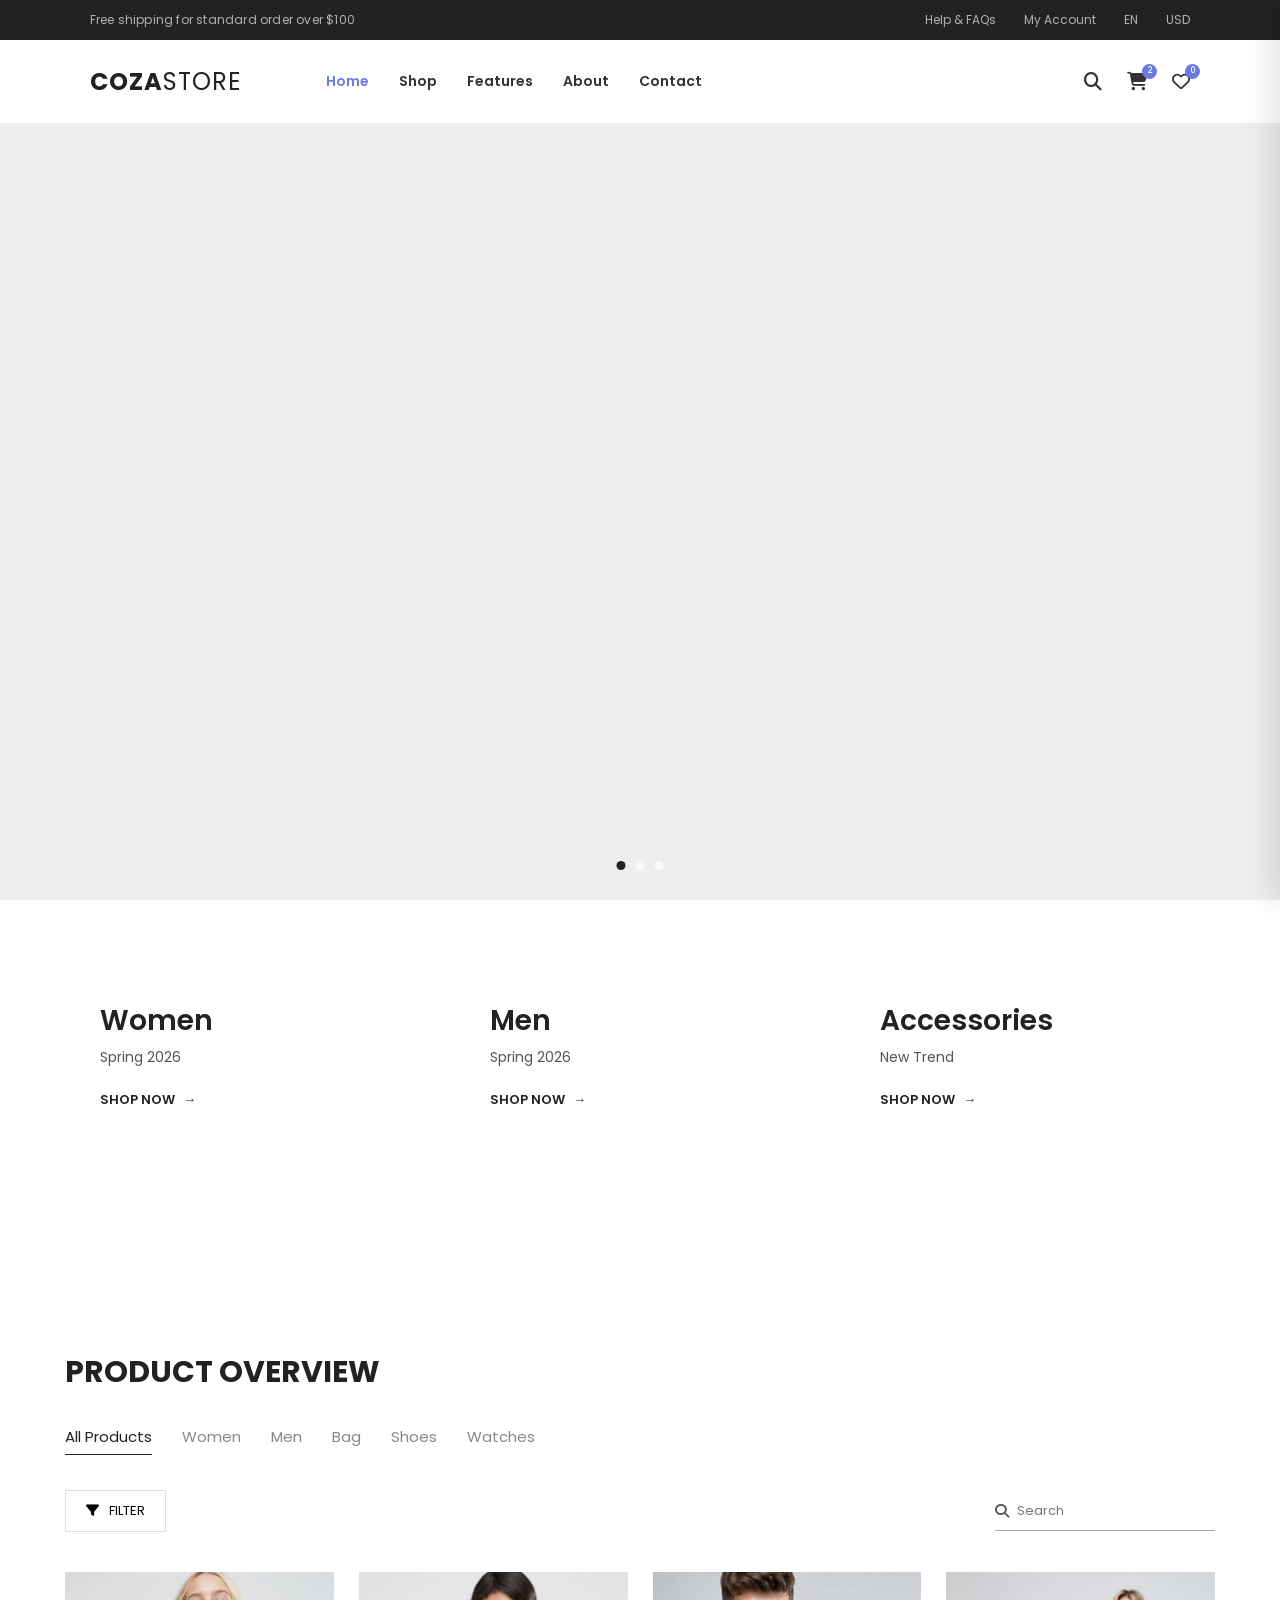
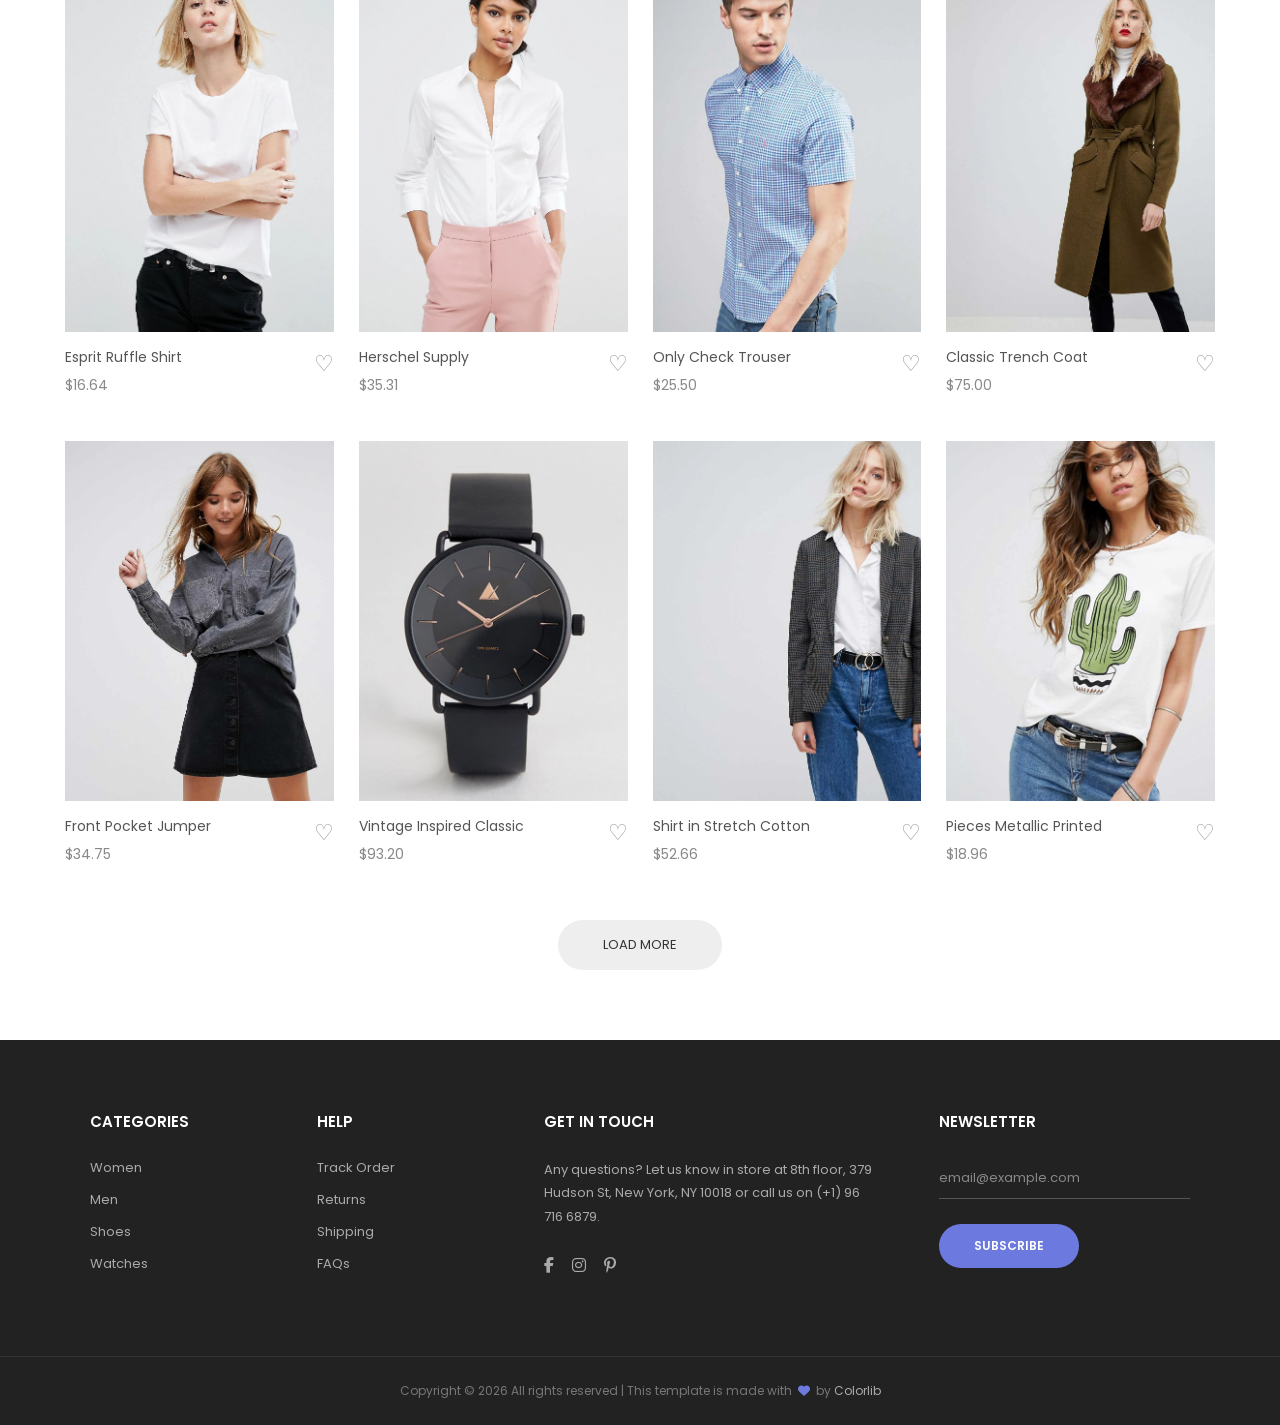
<file: index.html>
<!DOCTYPE html>
<html lang="en">

<head>

    <meta charset="UTF-8">
    <meta name="viewport" content="width=device-width, initial-scale=1.0">

    <title>Home - COZA STORE</title>

    <!-- Google Font -->
    <link rel="preconnect" href="https://fonts.googleapis.com">
    <link rel="preconnect" href="https://fonts.gstatic.com" crossorigin>

    <link href="https://fonts.googleapis.com/css2?family=Poppins:wght@300;400;500;600;700&display=swap"
        rel="stylesheet">

    <!-- Font Awesome -->
    <link rel="stylesheet" href="https://cdnjs.cloudflare.com/ajax/libs/font-awesome/6.5.2/css/all.min.css">

    <!-- CSS -->
    <link rel="stylesheet" href="style.css">

</head>

<body>

    <!-- TOP SHIPPING BAR -->

    <div class="top-bar">

        <div class="shipping-text">
            Free shipping for standard order over $100
        </div>

        <div class="top-links">

            <a href="#">Help & FAQs</a>

            <a href="#">My Account</a>

            <a href="#">EN</a>

            <a href="#">USD</a>

        </div>

    </div>

    <!-- HEADER -->

    <header class="header">

        <div class="header-inner">

            <!-- LOGO -->

            <a href="index.html" class="logo">
                COZA<span>STORE</span>
            </a>

            <!-- NAVIGATION -->

            <nav class="navigation">

                <a href="index.html" class="active">
                    Home
                </a>

                <a href="shop.html">
                    Shop
                </a>

                <a href="features.html">
                    Features
                </a>

                <a href="about.html">
                    About
                </a>

                <a href="contact.html">
                    Contact
                </a>

            </nav>

            <!-- HEADER ICONS -->

            <div class="header-icons">

                <!-- SEARCH -->

                <a href="#" class="header-icon">

                    <i class="fa-solid fa-magnifying-glass"></i>

                </a>

                <!-- CART -->

                <a href="#" class="header-icon cart-icon">

                    <i class="fa-solid fa-cart-shopping"></i>

                    <span>
                        2
                    </span>

                </a>

                <!-- WISHLIST -->

                <a href="#" class="header-icon heart-icon">

                    <i class="fa-regular fa-heart"></i>

                    <span>
                        0
                    </span>

                </a>

            </div>

            <!-- CSS ONLY MOBILE MENU -->

            <input type="checkbox" id="menu-toggle">

            <label for="menu-toggle" class="mobile-menu">

                <span></span>
                <span></span>
                <span></span>

            </label>

            <!-- Mobile Overlay -->
            <label for="menu-toggle" class="menu-overlay"></label>

            <!-- Mobile Side Menu -->
            <div class="mobile-navigation">

                <div class="mobile-menu-header">

                    <span>MENU</span>

                    <label for="menu-toggle" class="close-menu">
                        <i class="fa-solid fa-xmark"></i>
                    </label>

                </div>

                <a href="index.html" class="active">
                    Home
                </a>

                <a href="shop.html">
                    Shop
                </a>

                <a href="features.html">
                    Features
                </a>

                <a href="about.html">
                    About
                </a>

                <a href="contact.html">
                    Contact
                </a>

            </div>

        </div>

    </header>

    <!-- HERO SECTION -->

    <section class="hero">

        <!-- SLIDE 1 -->

        <div class="hero-slide slide-1">

            <div class="hero-content">

                <p class="hero-small-text">
                    Women Collection 2030
                </p>

                <h1>
                    NEW SEASON
                </h1>

                <a href="#" class="shop-now">

                    SHOP NOW

                    <span>
                        →
                    </span>

                </a>

            </div>

        </div>

        <!-- SLIDE 2 -->

        <div class="hero-slide slide-2">

            <div class="hero-content">

                <p class="hero-small-text">
                    Men New-Season
                </p>

                <h1>
                    JACKETS &amp; COATS
                </h1>

                <a href="#" class="shop-now">

                    SHOP NOW

                    <span>
                        →
                    </span>

                </a>

            </div>

        </div>

        <!-- SLIDE 3 -->

        <div class="hero-slide slide-3">

            <div class="hero-content">

                <p class="hero-small-text">
                    Men Collection 2030
                </p>

                <h1>
                    NEW ARRIVALS
                </h1>

                <a href="#" class="shop-now">

                    SHOP NOW

                    <span>
                        →
                    </span>

                </a>

            </div>

        </div>

        <!-- HERO ARROWS -->

        <button class="slider-arrow arrow-left">
            ‹
        </button>

        <button class="slider-arrow arrow-right">
            ›
        </button>

        <!-- HERO DOTS -->

        <div class="slider-dots">

            <span class="dot active-dot"></span>

            <span class="dot"></span>

            <span class="dot"></span>

        </div>

    </section>

    <!-- CATEGORY SECTION -->

    <section class="category-section">

        <!-- WOMEN -->

        <a href="#" class="category-box category-women">

            <div class="category-overlay"></div>

            <div class="category-content">

                <h2>
                    Women
                </h2>

                <p>
                    Spring 2026
                </p>

                <span class="shop-link">

                    SHOP NOW

                    <span class="arrow">
                        →
                    </span>

                </span>

            </div>

        </a>

        <!-- MEN -->

        <a href="#" class="category-box category-men">

            <div class="category-overlay"></div>

            <div class="category-content">

                <h2>
                    Men
                </h2>

                <p>
                    Spring 2026
                </p>

                <span class="shop-link">

                    SHOP NOW

                    <span class="arrow">
                        →
                    </span>

                </span>

            </div>

        </a>

        <!-- ACCESSORIES -->

        <a href="#" class="category-box category-accessories">

            <div class="category-overlay"></div>

            <div class="category-content">

                <h2>
                    Accessories
                </h2>

                <p>
                    New Trend
                </p>

                <span class="shop-link">

                    SHOP NOW

                    <span class="arrow">
                        →
                    </span>

                </span>

            </div>

        </a>

    </section>

    <!-- PRODUCT OVERVIEW -->

    <section class="product-section">

        <h2 class="product-title">
            PRODUCT OVERVIEW
        </h2>

        <!-- PRODUCT MENU -->

        <div class="product-menu">

            <a href="#" class="active">
                All Products
            </a>

            <a href="#">
                Women
            </a>

            <a href="#">
                Men
            </a>

            <a href="#">
                Bag
            </a>

            <a href="#">
                Shoes
            </a>

            <a href="#">
                Watches
            </a>

        </div>

        <!-- FILTER ROW -->

        <div class="filter-row">

            <button class="filter-btn">

                <i class="fa-solid fa-filter"></i>

                FILTER

            </button>

            <div class="search-box">

                <i class="fa-solid fa-magnifying-glass"></i>

                <input type="text" placeholder="Search">

            </div>

        </div>

        <!-- PRODUCTS -->

        <div class="products-grid">

            <!-- PRODUCT 1 -->

            <div class="product-card">

                <div class="product-image">

                    <img src="images/product-01.webp" alt="Esprit Ruffle Shirt">

                    <a href="#" class="quick-view">
                        QUICK VIEW
                    </a>

                </div>

                <div class="product-info">

                    <div>

                        <a href="#" class="product-name">
                            Esprit Ruffle Shirt
                        </a>

                        <p class="price">
                            $16.64
                        </p>

                    </div>

                    <button class="heart">
                        ♡
                    </button>

                </div>

            </div>

            <!-- PRODUCT 2 -->

            <div class="product-card">

                <div class="product-image">

                    <img src="images/product-02.webp" alt="Herschel Supply">

                    <a href="#" class="quick-view">
                        QUICK VIEW
                    </a>

                </div>

                <div class="product-info">

                    <div>

                        <a href="#" class="product-name">
                            Herschel Supply
                        </a>

                        <p class="price">
                            $35.31
                        </p>

                    </div>

                    <button class="heart">
                        ♡
                    </button>

                </div>

            </div>

            <!-- PRODUCT 3 -->

            <div class="product-card">

                <div class="product-image">

                    <img src="images/product-03.webp" alt="Only Check Trouser">

                    <a href="#" class="quick-view">
                        QUICK VIEW
                    </a>

                </div>

                <div class="product-info">

                    <div>

                        <a href="#" class="product-name">
                            Only Check Trouser
                        </a>

                        <p class="price">
                            $25.50
                        </p>

                    </div>

                    <button class="heart">
                        ♡
                    </button>

                </div>

            </div>

            <!-- PRODUCT 4 -->

            <div class="product-card">

                <div class="product-image">

                    <img src="images/product-04.webp" alt="Classic Trench Coat">

                    <a href="#" class="quick-view">
                        QUICK VIEW
                    </a>

                </div>

                <div class="product-info">

                    <div>

                        <a href="#" class="product-name">
                            Classic Trench Coat
                        </a>

                        <p class="price">
                            $75.00
                        </p>

                    </div>

                    <button class="heart">
                        ♡
                    </button>

                </div>

            </div>

            <!-- PRODUCT 5 -->

            <div class="product-card">

                <div class="product-image">

                    <img src="images/product-05.webp" alt="Front Pocket Jumper">

                    <a href="#" class="quick-view">
                        QUICK VIEW
                    </a>

                </div>

                <div class="product-info">

                    <div>

                        <a href="#" class="product-name">
                            Front Pocket Jumper
                        </a>

                        <p class="price">
                            $34.75
                        </p>

                    </div>

                    <button class="heart">
                        ♡
                    </button>

                </div>

            </div>

            <!-- PRODUCT 6 -->

            <div class="product-card">

                <div class="product-image">

                    <img src="images/product-06.webp" alt="Vintage Inspired Classic">

                    <a href="#" class="quick-view">
                        QUICK VIEW
                    </a>

                </div>

                <div class="product-info">

                    <div>

                        <a href="#" class="product-name">
                            Vintage Inspired Classic
                        </a>

                        <p class="price">
                            $93.20
                        </p>

                    </div>

                    <button class="heart">
                        ♡
                    </button>

                </div>

            </div>

            <!-- PRODUCT 7 -->

            <div class="product-card">

                <div class="product-image">

                    <img src="images/product-07.webp" alt="Shirt in Stretch Cotton">

                    <a href="#" class="quick-view">
                        QUICK VIEW
                    </a>

                </div>

                <div class="product-info">

                    <div>

                        <a href="#" class="product-name">
                            Shirt in Stretch Cotton
                        </a>

                        <p class="price">
                            $52.66
                        </p>

                    </div>

                    <button class="heart">
                        ♡
                    </button>

                </div>

            </div>

            <!-- PRODUCT 8 -->

            <div class="product-card">

                <div class="product-image">

                    <img src="images/product-08.webp" alt="Pieces Metallic Printed">

                    <a href="#" class="quick-view">
                        QUICK VIEW
                    </a>

                </div>

                <div class="product-info">

                    <div>

                        <a href="#" class="product-name">
                            Pieces Metallic Printed
                        </a>

                        <p class="price">
                            $18.96
                        </p>

                    </div>

                    <button class="heart">
                        ♡
                    </button>

                </div>

            </div>

        </div>

        <!-- LOAD MORE -->

        <button class="load-more">
            LOAD MORE
        </button>

    </section>

    <!-- FOOTER -->

    <footer class="footer">

        <div class="footer-container">

            <!-- CATEGORIES -->

            <div class="footer-column">

                <h4>
                    CATEGORIES
                </h4>

                <a href="#">
                    Women
                </a>

                <a href="#">
                    Men
                </a>

                <a href="#">
                    Shoes
                </a>

                <a href="#">
                    Watches
                </a>

            </div>

            <!-- HELP -->

            <div class="footer-column">

                <h4>
                    HELP
                </h4>

                <a href="#">
                    Track Order
                </a>

                <a href="#">
                    Returns
                </a>

                <a href="#">
                    Shipping
                </a>

                <a href="#">
                    FAQs
                </a>

            </div>

            <!-- GET IN TOUCH -->

            <div class="footer-column footer-contact">

                <h4>
                    GET IN TOUCH
                </h4>

                <p>

                    Any questions? Let us know in store at
                    8th floor, 379 Hudson St, New York, NY 10018
                    or call us on (+1) 96 716 6879.

                </p>

                <!-- SOCIAL ICONS -->

                <div class="social-icons">

                    <a href="#">
                        <i class="fa-brands fa-facebook-f"></i>
                    </a>

                    <a href="#">
                        <i class="fa-brands fa-instagram"></i>
                    </a>

                    <a href="#">
                        <i class="fa-brands fa-pinterest-p"></i>
                    </a>

                </div>

            </div>

            <!-- NEWSLETTER -->

            <div class="footer-column newsletter">

                <h4>
                    NEWSLETTER
                </h4>

                <form class="newsletter-form">

                    <input type="email" placeholder="email@example.com" required>

                    <button type="submit">
                        SUBSCRIBE
                    </button>

                </form>

            </div>

        </div>

        <!-- FOOTER BOTTOM -->

        <div class="footer-bottom">

            <p>

                Copyright © 2026 All rights reserved |

                This template is made with

                <i class="fa-solid fa-heart"></i>

                by

                <a href="#">
                    Colorlib
                </a>

            </p>

        </div>

    </footer>

</body>

</html>
</file>
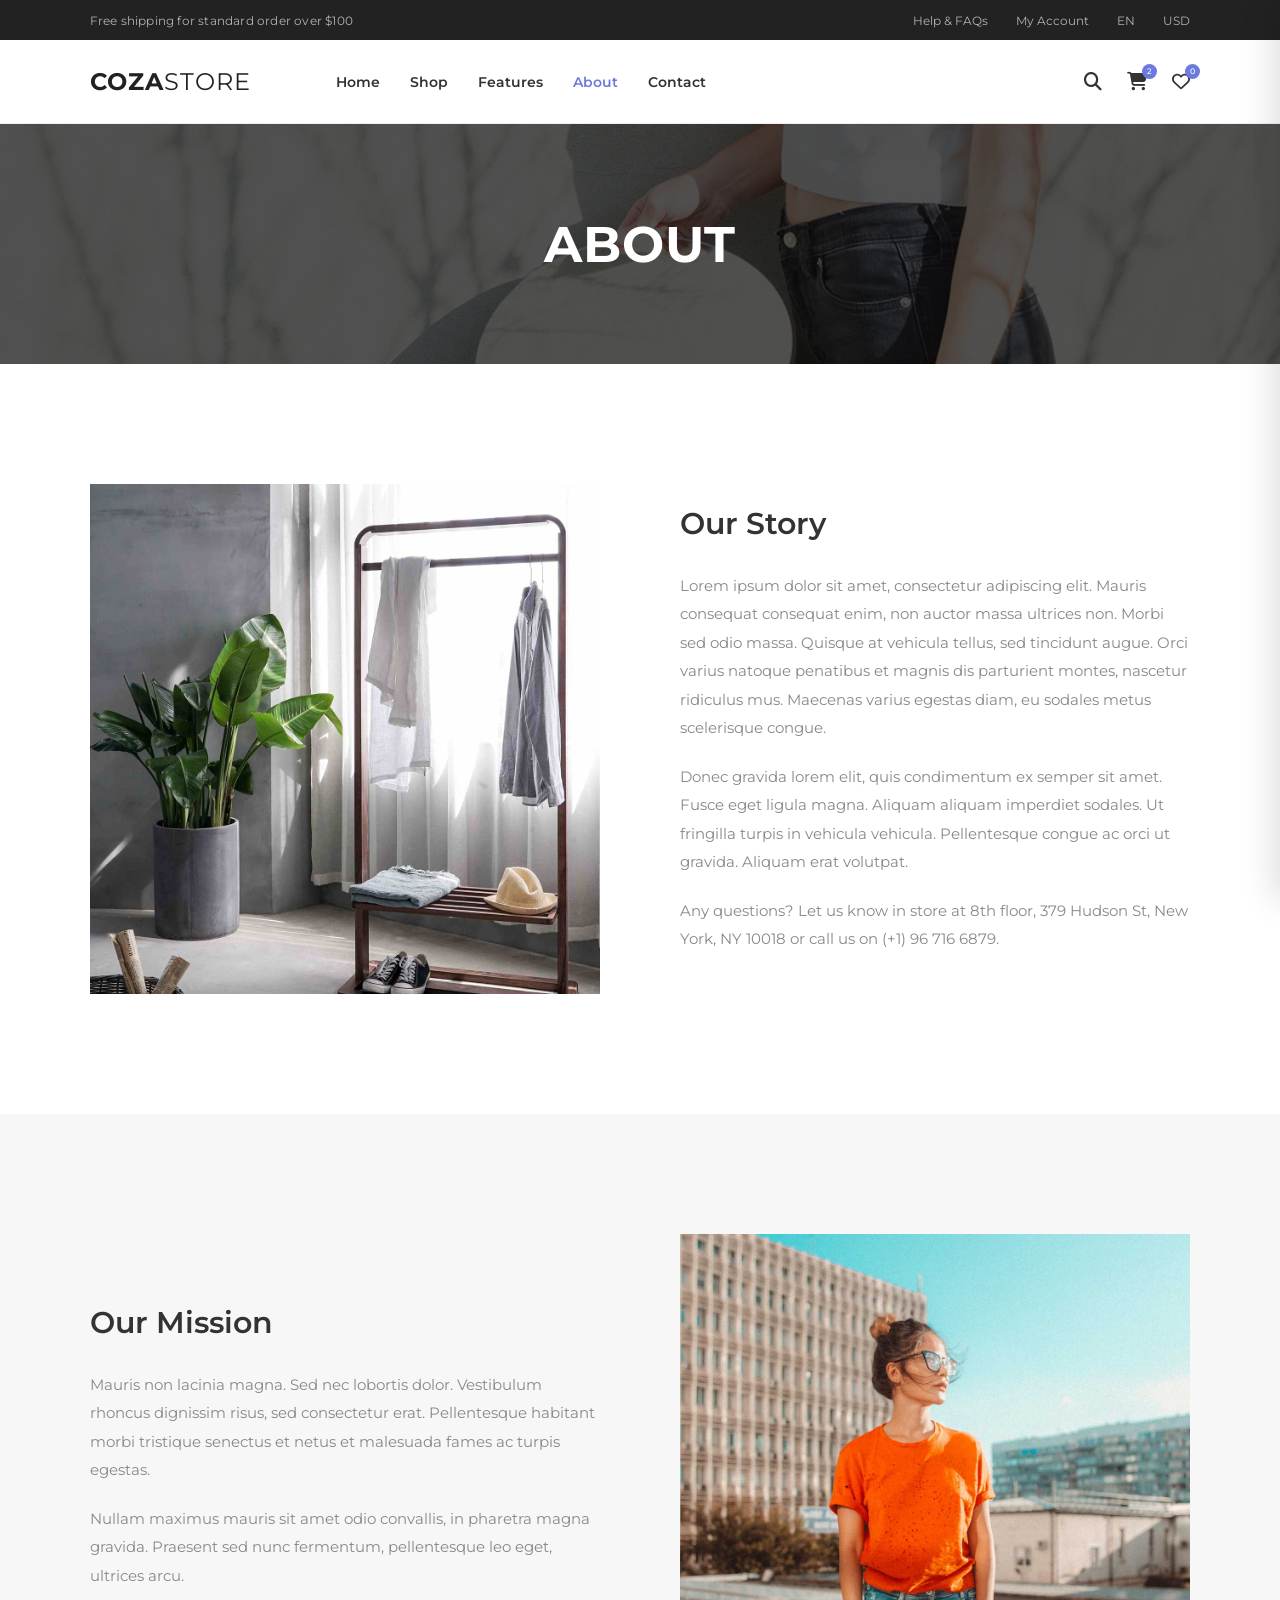
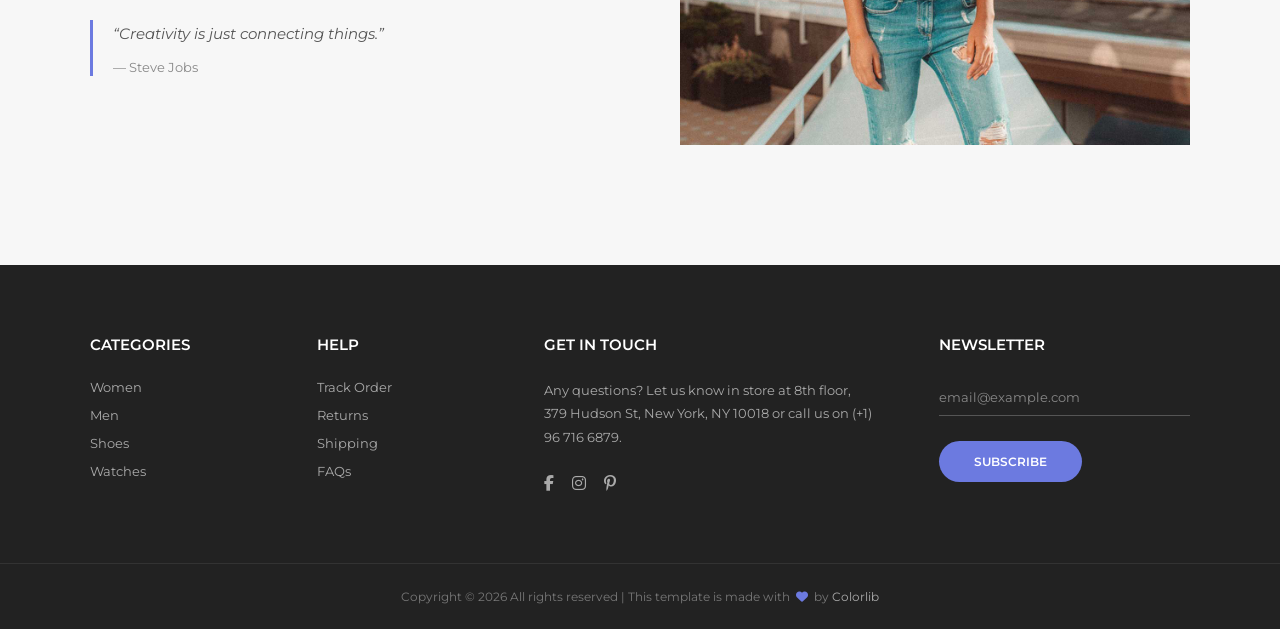
<file: about.html>
<!DOCTYPE html>
<html lang="en">

<head>
    <meta charset="UTF-8">
    <meta name="viewport" content="width=device-width, initial-scale=1.0">

    <title>About - COZA STORE</title>

    <!-- Google Font -->
    <link rel="preconnect" href="https://fonts.googleapis.com">
    <link rel="preconnect" href="https://fonts.gstatic.com" crossorigin>

    <link href="https://fonts.googleapis.com/css2?family=Montserrat:wght@400;500;600;700&display=swap" rel="stylesheet">

    <!-- Font Awesome -->
    <link rel="stylesheet" href="https://cdnjs.cloudflare.com/ajax/libs/font-awesome/6.5.2/css/all.min.css">

    <!-- CSS -->
    <link rel="stylesheet" href="about.css">
</head>

<body>

    <!-- ================= TOP BAR ================= -->

    <div class="top-bar">

        <div class="top-left">
            Free shipping for standard order over $100
        </div>

        <div class="top-right">
            <a href="#">Help & FAQs</a>
            <a href="#">My Account</a>
            <a href="#">EN</a>
            <a href="#">USD</a>
        </div>

    </div>

    <!-- ================= HEADER ================= -->

    <header class="header">

        <div class="header-inner">

            <!-- Logo -->
            <a href="index.html" class="logo">
                COZA<span>STORE</span>
            </a>

            <!-- Desktop Navigation -->
            <nav class="navigation">

                <a href="index.html">Home</a>
                <a href="shop.html">Shop</a>
                <a href="features.html">Features</a>
                <a href="about.html" class="active">About</a>
                <a href="contact.html">Contact</a>

            </nav>

            <!-- Header Icons -->
            <div class="header-icons">

                <a href="#" class="header-icon">
                    <i class="fa-solid fa-magnifying-glass"></i>
                </a>

                <a href="#" class="header-icon cart-icon">
                    <i class="fa-solid fa-cart-shopping"></i>
                    <span>2</span>
                </a>

                <a href="#" class="header-icon heart-icon">
                    <i class="fa-regular fa-heart"></i>
                    <span>0</span>
                </a>

            </div>

            <!-- CSS ONLY MOBILE MENU -->

            <input type="checkbox" id="menu-toggle">

            <label for="menu-toggle" class="mobile-menu">

                <span></span>
                <span></span>
                <span></span>

            </label>

            <!-- Mobile Overlay -->
            <label for="menu-toggle" class="menu-overlay"></label>

            <!-- Mobile Side Menu -->
            <div class="mobile-navigation">

                <div class="mobile-menu-header">

                    <span>MENU</span>

                    <label for="menu-toggle" class="close-menu">
                        <i class="fa-solid fa-xmark"></i>
                    </label>

                </div>

                <a href="index.html">
                    Home
                </a>

                <a href="shop.html">
                    Shop
                </a>

                <a href="features.html">
                    Features
                </a>


                <a href="about.html" class="active">
                    About
                </a>

                <a href="contact.html">
                    Contact
                </a>

            </div>

        </div>

    </header>

    <!-- ================= ABOUT BANNER ================= -->

    <section class="about-banner">

        <div class="banner-overlay"></div>

        <div class="banner-content">

            <h1>About</h1>

        </div>

    </section>

    <!-- ================= OUR STORY ================= -->

    <section class="story-section">

        <div class="content-container story-container">

            <div class="story-image">

                <img src="images/about-01.jpg" alt="Our Story">

            </div>

            <div class="story-content">

                <h2>Our Story</h2>

                <p>
                    Lorem ipsum dolor sit amet, consectetur adipiscing elit.
                    Mauris consequat consequat enim, non auctor massa ultrices
                    non. Morbi sed odio massa. Quisque at vehicula tellus,
                    sed tincidunt augue. Orci varius natoque penatibus et
                    magnis dis parturient montes, nascetur ridiculus mus.
                    Maecenas varius egestas diam, eu sodales metus scelerisque
                    congue.
                </p>

                <p>
                    Donec gravida lorem elit, quis condimentum ex semper sit
                    amet. Fusce eget ligula magna. Aliquam aliquam imperdiet
                    sodales. Ut fringilla turpis in vehicula vehicula.
                    Pellentesque congue ac orci ut gravida. Aliquam erat
                    volutpat.
                </p>

                <p>
                    Any questions? Let us know in store at 8th floor,
                    379 Hudson St, New York, NY 10018 or call us on
                    (+1) 96 716 6879.
                </p>

            </div>

        </div>

    </section>

    <!-- ================= OUR MISSION ================= -->

    <section class="mission-section">

        <div class="content-container mission-container">

            <div class="mission-content">

                <h2>Our Mission</h2>

                <p>
                    Mauris non lacinia magna. Sed nec lobortis dolor.
                    Vestibulum rhoncus dignissim risus, sed consectetur erat.
                    Pellentesque habitant morbi tristique senectus et netus
                    et malesuada fames ac turpis egestas.
                </p>

                <p>
                    Nullam maximus mauris sit amet odio convallis, in pharetra
                    magna gravida. Praesent sed nunc fermentum, pellentesque
                    leo eget, ultrices arcu.
                </p>

                <div class="quote">

                    <p>
                        “Creativity is just connecting things.”
                    </p>

                    <span>
                        — Steve Jobs
                    </span>

                </div>

            </div>

            <div class="mission-image">

                <img src="images/about-02.jpg" alt="Our Mission">

            </div>

        </div>

    </section>

    <!-- ================= FOOTER ================= -->

    <footer class="footer">

        <div class="footer-container">

            <div class="footer-column">

                <h4>CATEGORIES</h4>

                <a href="#">Women</a>
                <a href="#">Men</a>
                <a href="#">Shoes</a>
                <a href="#">Watches</a>

            </div>

            <div class="footer-column">

                <h4>HELP</h4>

                <a href="#">Track Order</a>
                <a href="#">Returns</a>
                <a href="#">Shipping</a>
                <a href="#">FAQs</a>

            </div>

            <div class="footer-column footer-contact">

                <h4>GET IN TOUCH</h4>

                <p>
                    Any questions? Let us know in store at
                    8th floor, 379 Hudson St, New York, NY 10018
                    or call us on (+1) 96 716 6879.
                </p>

                <div class="social-icons">

                    <a href="#">
                        <i class="fa-brands fa-facebook-f"></i>
                    </a>

                    <a href="#">
                        <i class="fa-brands fa-instagram"></i>
                    </a>

                    <a href="#">
                        <i class="fa-brands fa-pinterest-p"></i>
                    </a>

                </div>

            </div>

            <div class="footer-column newsletter">

                <h4>NEWSLETTER</h4>

                <form class="newsletter-form">

                    <input type="email" placeholder="email@example.com" required>

                    <button type="submit">
                        SUBSCRIBE
                    </button>

                </form>

            </div>

        </div>

        <div class="footer-bottom">

            <p>
                Copyright © 2026 All rights reserved |
                This template is made with
                <i class="fa-solid fa-heart"></i>
                by
                <a href="#">Colorlib</a>
            </p>

        </div>

    </footer>

</body>

</html>
</file>
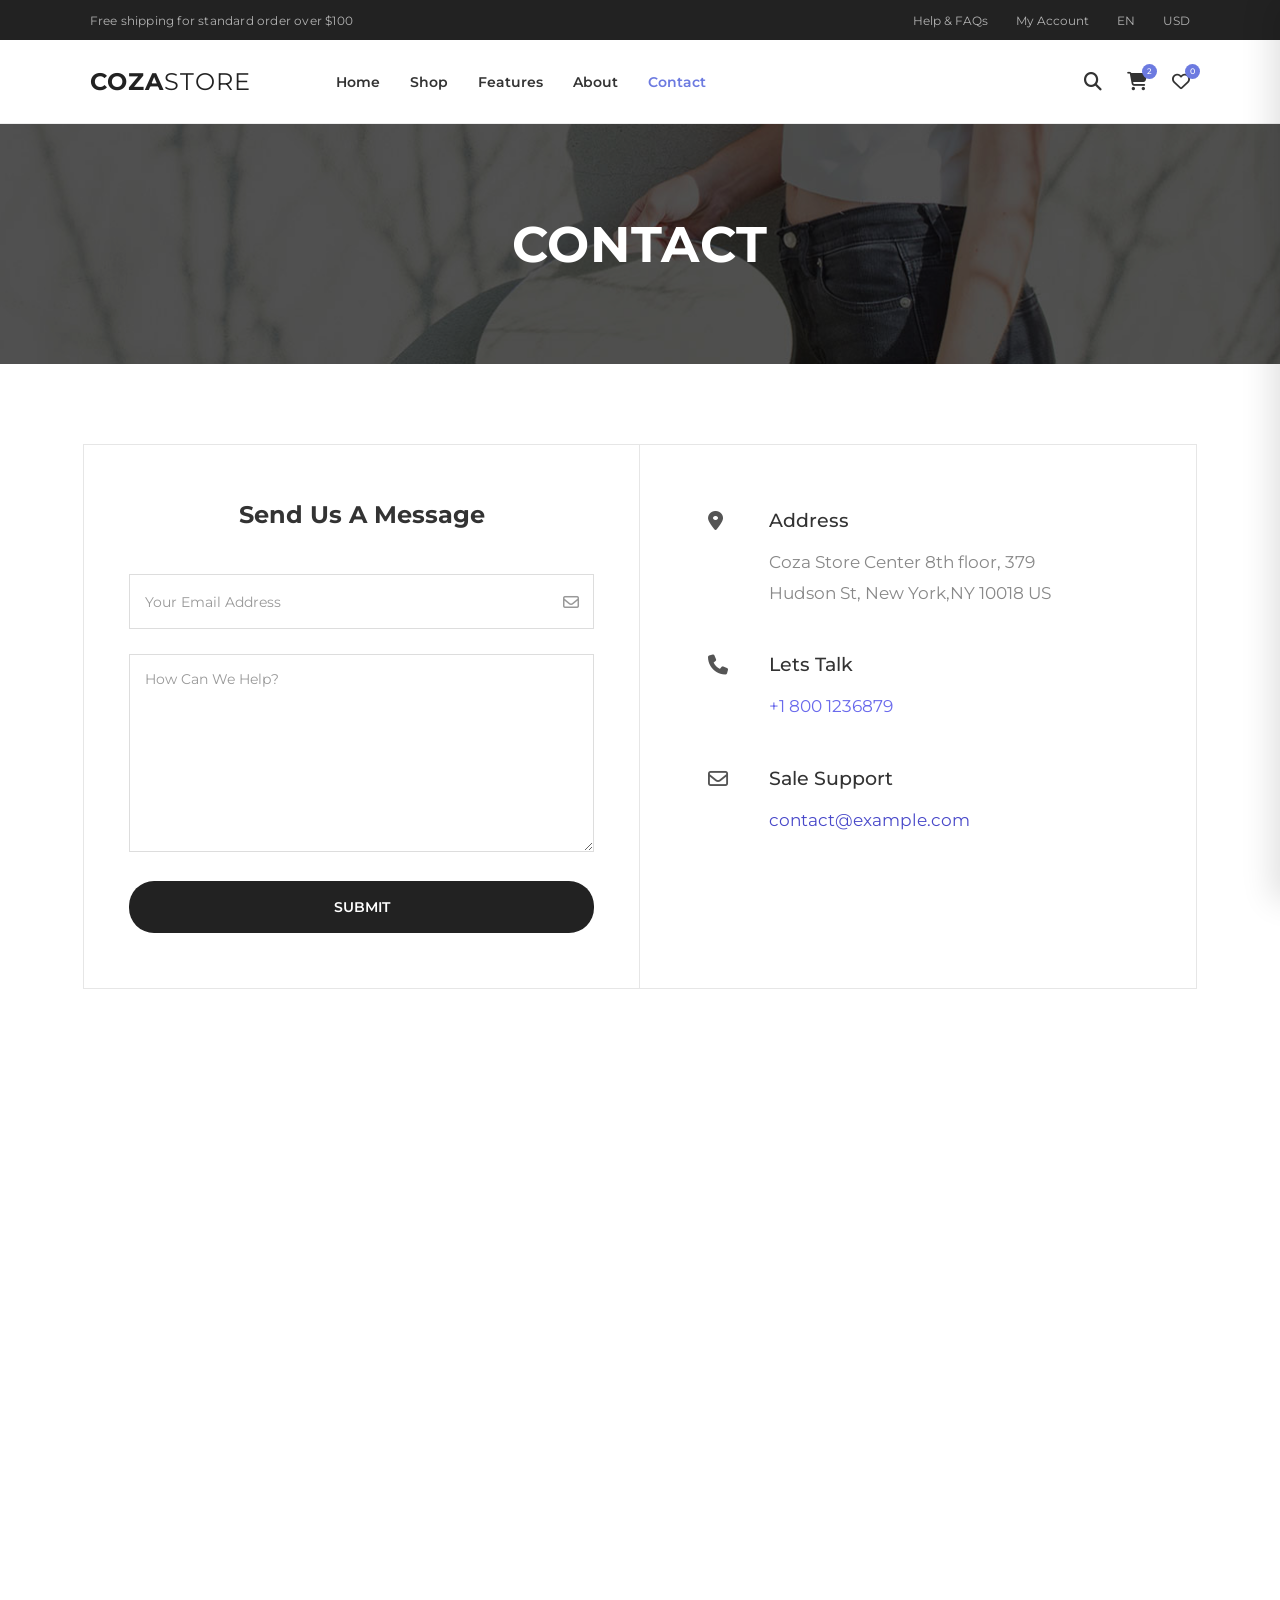
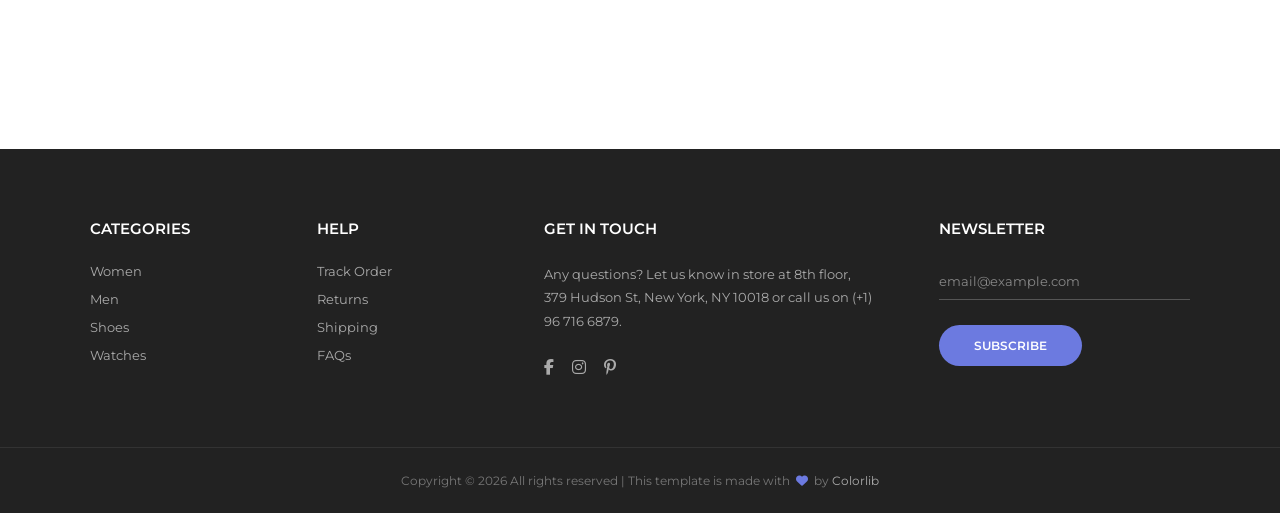
<file: contact.html>
<!DOCTYPE html>
<html lang="en">

<head>
    <meta charset="UTF-8">
    <meta name="viewport" content="width=device-width, initial-scale=1.0">

    <title>Contact - COZA STORE</title>

    <!-- Google Font -->
    <link rel="preconnect" href="https://fonts.googleapis.com">
    <link rel="preconnect" href="https://fonts.gstatic.com" crossorigin>
    <link href="https://fonts.googleapis.com/css2?family=Montserrat:wght@400;500;600;700&display=swap" rel="stylesheet">

    <!-- Font Awesome -->
    <link rel="stylesheet" href="https://cdnjs.cloudflare.com/ajax/libs/font-awesome/6.5.2/css/all.min.css">

    <link rel="stylesheet" href="contact.css">

</head>

<body>
    
    <!-- ================= TOP BAR ================= -->

    <div class="top-bar">

        <div class="top-left">
            Free shipping for standard order over $100
        </div>

        <div class="top-right">
            <a href="#">Help & FAQs</a>
            <a href="#">My Account</a>
            <a href="#">EN</a>
            <a href="#">USD</a>
        </div>

    </div>

    <!-- ================= HEADER ================= -->

    <header class="header">

        <div class="header-inner">

            <!-- Logo -->
            <a href="index.html" class="logo">
                COZA<span>STORE</span>
            </a>

            <!-- Navigation -->
            <nav class="navigation">

                <a href="index.html">Home</a>

                <a href="shop.html">Shop</a>

                <a href="features.html">Features</a>

                <a href="about.html">About</a>

                <a href="contact.html" class="active">Contact</a>

            </nav>

            <!-- Header Icons -->
            <div class="header-icons">

                <a href="#" class="header-icon">
                    <i class="fa-solid fa-magnifying-glass"></i>
                </a>

                <a href="#" class="header-icon cart-icon">

                    <i class="fa-solid fa-cart-shopping"></i>

                    <span>2</span>

                </a>

                <a href="#" class="header-icon heart-icon">

                    <i class="fa-regular fa-heart"></i>

                    <span>0</span>

                </a>

            </div>

            <!-- CSS ONLY MOBILE MENU -->

            <input type="checkbox" id="menu-toggle">

            <label for="menu-toggle" class="mobile-menu">

                <span></span>
                <span></span>
                <span></span>

            </label>

            <!-- Mobile Overlay -->
            <label for="menu-toggle" class="menu-overlay"></label>

            <!-- Mobile Side Menu -->
            <div class="mobile-navigation">

                <div class="mobile-menu-header">

                    <span>MENU</span>

                    <label for="menu-toggle" class="close-menu">
                        <i class="fa-solid fa-xmark"></i>
                    </label>

                </div>

                <a href="index.html">
                    Home
                </a>

                <a href="shop.html">
                    Shop
                </a>

                <a href="features.html">
                    Features
                </a>

                <a href="about.html">
                    About
                </a>

                <a href="contact.html" class="active">
                    Contact
                </a>

            </div>

        </div>

    </header>

    <!-- ================= ABOUT BANNER ================= -->
    <section class="about-banner">
        <div class="banner-overlay"></div>

        <div class="banner-content">

            <h1>Contact</h1>
        </div>
    </section>

    <!-- ================= CONTACT ================= -->

    <main>

        <section class="contact-section">

            <div class="container">

                <!-- MESSAGE + INFO -->

                <div class="contact-wrapper">

                    <!-- MESSAGE -->

                    <div class="message-box">

                        <h2>Send Us A Message</h2>

                        <form>

                            <div class="input-box">
                                <input type="email" name="email" placeholder="Your Email Address" required>

                                <i class="fa-regular fa-envelope"></i>
                            </div>

                            <div class="textarea-box">
                                <textarea name="msg" placeholder="How Can We Help?" required></textarea>
                            </div>

                            <button type="submit">
                                SUBMIT
                            </button>

                        </form>

                    </div>

                    <!-- CONTACT INFO -->

                    <div class="contact-info">

                        <div class="info-item">

                            <div class="info-icon">
                                <i class="fa-solid fa-location-dot"></i>
                            </div>

                            <div>
                                <h3>Address</h3>

                                <p>Coza Store Center 8th floor, 379</p>
                                <p>Hudson St, New York,NY 10018 US</p>
                            </div>

                        </div>

                        <div class="info-item">

                            <div class="info-icon">
                                <i class="fa-solid fa-phone"></i>
                            </div>

                            <div>
                                <h3>Lets Talk</h3>

                                <a href="tel:+18001236879" style="color: rgb(106, 106, 236);">
                                    +1 800 1236879
                                </a>
                            </div>

                        </div>

                        <div class="info-item">

                            <div class="info-icon">
                                <i class="fa-regular fa-envelope"></i>
                            </div>

                            <div>
                                <h3>Sale Support</h3>

                                <a href="mailto:contact@example.com" style="color: rgb(72, 72, 201);">
                                    contact@example.com
                                </a>
                            </div>

                        </div>

                    </div>

                </div>

                <!-- ================= MAP ================= -->

                <div class="map-section">

                    <iframe src="https://www.google.com/maps?q=379%20Hudson%20Street%20New%20York&output=embed"
                        loading="lazy" allowfullscreen>
                    </iframe>

                </div>

            </div>

        </section>

    </main>

    <!-- ================= FOOTER ================= -->

    <footer class="footer">

        <div class="footer-container">

            <!-- Categories -->
            <div class="footer-column">

                <h4>CATEGORIES</h4>

                <a href="#">Women</a>
                <a href="#">Men</a>
                <a href="#">Shoes</a>
                <a href="#">Watches</a>

            </div>

            <!-- Help -->
            <div class="footer-column">

                <h4>HELP</h4>

                <a href="#">Track Order</a>
                <a href="#">Returns</a>
                <a href="#">Shipping</a>
                <a href="#">FAQs</a>

            </div>

            <!-- Get In Touch -->
            <div class="footer-column footer-contact">

                <h4>GET IN TOUCH</h4>

                <p>
                    Any questions? Let us know in store at
                    8th floor, 379 Hudson St, New York, NY 10018
                    or call us on (+1) 96 716 6879.
                </p>


                <!-- Social Icons -->
                <div class="social-icons">

                    <a href="#">
                        <i class="fa-brands fa-facebook-f"></i>
                    </a>

                    <a href="#">
                        <i class="fa-brands fa-instagram"></i>
                    </a>

                    <a href="#">
                        <i class="fa-brands fa-pinterest-p"></i>
                    </a>

                </div>

            </div>

            <!-- Newsletter -->
            <div class="footer-column newsletter">

                <h4>NEWSLETTER</h4>

                <form class="newsletter-form">

                    <input type="email" placeholder="email@example.com" required>

                    <button type="submit">
                        SUBSCRIBE
                    </button>

                </form>

            </div>

        </div>

        <!-- Footer Bottom -->

        <div class="footer-bottom">

            <p>
                Copyright © 2026 All rights reserved |
                This template is made with
                <i class="fa-solid fa-heart"></i>
                by
                <a href="#">Colorlib</a>
            </p>

        </div>

    </footer>

</body>

</html>
</file>
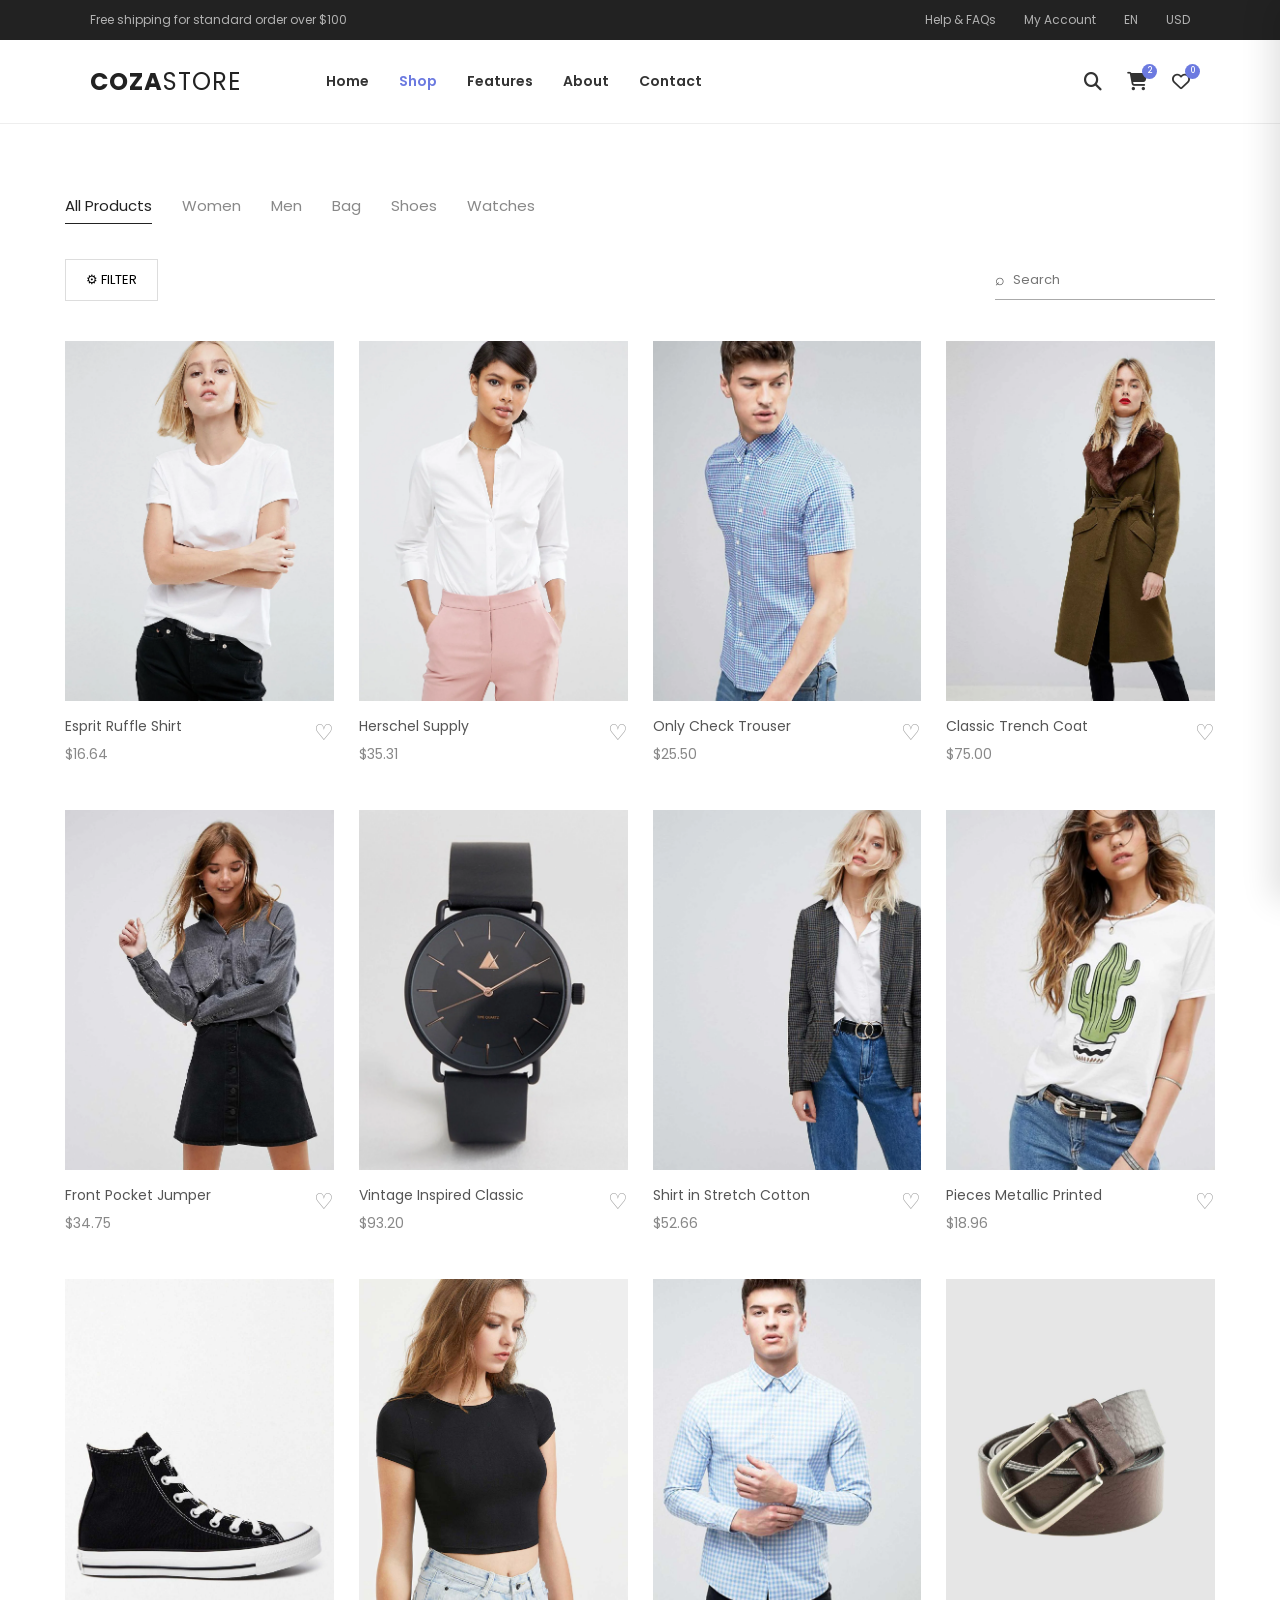
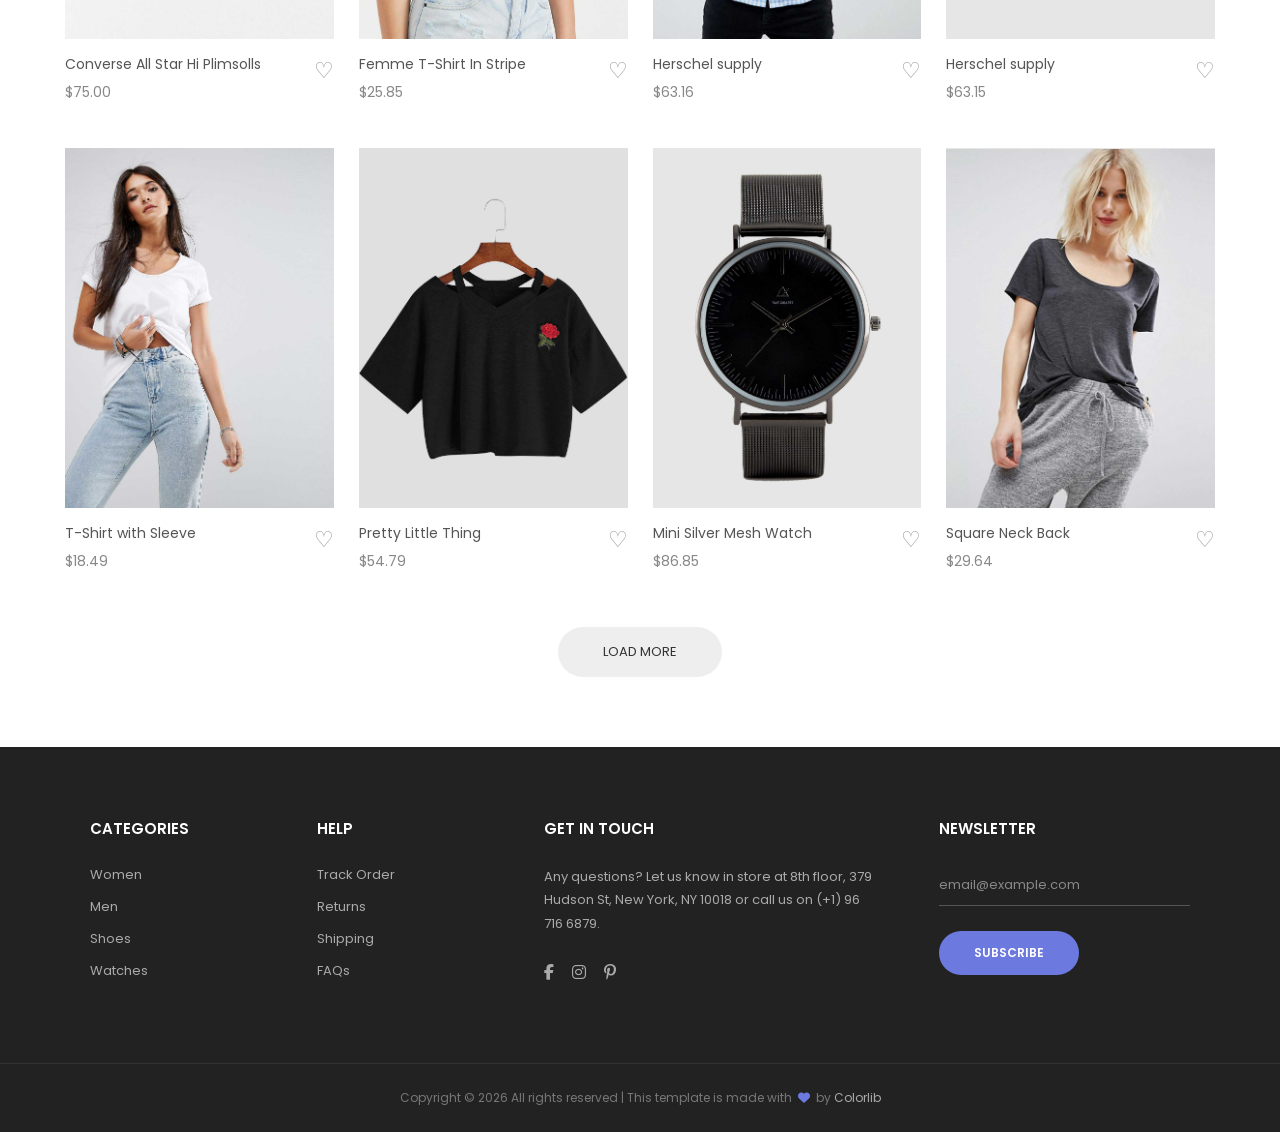
<file: shop.html>
<!DOCTYPE html>
<html lang="en">

<head>
    <meta charset="UTF-8">
    <meta name="viewport" content="width=device-width, initial-scale=1.0">

    <title>Product - COZA STORE</title>

    <!-- Google Font -->
    <link rel="preconnect" href="https://fonts.googleapis.com">
    <link rel="preconnect" href="https://fonts.gstatic.com" crossorigin>

    <link href="https://fonts.googleapis.com/css2?family=Poppins:wght@300;400;500;600;700&display=swap"
        rel="stylesheet">

    <link rel="stylesheet" href="https://cdnjs.cloudflare.com/ajax/libs/font-awesome/6.5.2/css/all.min.css">

    <!-- CSS -->
    <link rel="stylesheet" href="style.css">
</head>

<body>

    <!-- ================= TOP BAR ================= -->

    <div class="top-bar">

        <div class="top-left">
            Free shipping for standard order over $100
        </div>

        <div class="top-links">
            <a href="#">Help & FAQs</a>
            <a href="#">My Account</a>
            <a href="#">EN</a>
            <a href="#">USD</a>
        </div>

    </div>

    <!-- ================= HEADER ================= -->

    <header class="header">

        <div class="header-inner">

            <!-- Logo -->
            <a href="index.html" class="logo">
                COZA<span>STORE</span>
            </a>

            <!-- Navigation -->
            <nav class="navigation">

                <a href="index.html">Home</a>

                <a href="shop.html" class="active">Shop</a>

                <a href="features.html">Features</a>

                <a href="about.html">About</a>

                <a href="contact.html">Contact</a>

            </nav>

            <!-- Header Icons -->
            <div class="header-icons">

                <a href="#" class="header-icon">
                    <i class="fa-solid fa-magnifying-glass"></i>
                </a>

                <a href="#" class="header-icon cart-icon">

                    <i class="fa-solid fa-cart-shopping"></i>

                    <span>2</span>

                </a>

                <a href="#" class="header-icon heart-icon">

                    <i class="fa-regular fa-heart"></i>

                    <span>0</span>

                </a>

            </div>

            <!-- CSS ONLY MOBILE MENU -->

            <input type="checkbox" id="menu-toggle">

            <label for="menu-toggle" class="mobile-menu">

                <span></span>
                <span></span>
                <span></span>

            </label>

            <!-- Mobile Overlay -->
            <label for="menu-toggle" class="menu-overlay"></label>

            <!-- Mobile Side Menu -->
            <div class="mobile-navigation">

                <div class="mobile-menu-header">

                    <span>MENU</span>

                    <label for="menu-toggle" class="close-menu">
                        <i class="fa-solid fa-xmark"></i>
                    </label>

                </div>

                <a href="index.html">
                    Home
                </a>

                <a href="shop.html" class="active">
                    Shop
                </a>

                <a href="features.html">
                    Features
                </a>

                <a href="about.html">
                    About
                </a>

                <a href="contact.html">
                    Contact
                </a>

            </div>

        </div>

    </header>

    <!-- ================= PRODUCTS ================= -->

    <section class="product-section">

        <!-- Categories -->

        <div class="product-menu">
            <a href="#" class="active">All Products</a>
            <a href="#">Women</a>
            <a href="#">Men</a>
            <a href="#">Bag</a>
            <a href="#">Shoes</a>
            <a href="#">Watches</a>
        </div>

        <!-- Filter & Search -->

        <div class="filter-row">

            <button class="filter-btn">
                ⚙ FILTER
            </button>

            <div class="search-box">
                <span>⌕</span>
                <input type="text" placeholder="Search">
            </div>

        </div>

        <div class="products-grid">

            <!-- CARD 1 -->

            <div class="product-card">

                <div class="product-image">
                    <img src="images/product-01.webp" alt="Esprit Ruffle Shirt">

                    <a href="#" class="quick-view">QUICK VIEW</a>
                </div>

                <div class="product-info">
                    <div>
                        <a href="#" class="product-name">
                            Esprit Ruffle Shirt
                        </a>

                        <p class="price">$16.64</p>
                    </div>

                    <button class="heart">♡</button>
                </div>

            </div>

            <!-- CARD 2 -->

            <div class="product-card">

                <div class="product-image">
                    <img src="images/product-02.webp" alt="Herschel Supply">

                    <a href="#" class="quick-view">QUICK VIEW</a>
                </div>

                <div class="product-info">
                    <div>
                        <a href="#" class="product-name">
                            Herschel Supply
                        </a>

                        <p class="price">$35.31</p>
                    </div>

                    <button class="heart">♡</button>
                </div>

            </div>

            <!-- CARD 3 -->

            <div class="product-card">

                <div class="product-image">
                    <img src="images/product-03.webp" alt="Only Check Trouser">

                    <a href="#" class="quick-view">QUICK VIEW</a>
                </div>

                <div class="product-info">
                    <div>
                        <a href="#" class="product-name">
                            Only Check Trouser
                        </a>

                        <p class="price">$25.50</p>
                    </div>

                    <button class="heart">♡</button>
                </div>

            </div>

            <!-- CARD 4 -->

            <div class="product-card">

                <div class="product-image">
                    <img src="images/product-04.webp" alt="Classic Trench Coat">

                    <a href="#" class="quick-view">QUICK VIEW</a>
                </div>

                <div class="product-info">
                    <div>
                        <a href="#" class="product-name">
                            Classic Trench Coat
                        </a>

                        <p class="price">$75.00</p>
                    </div>

                    <button class="heart">♡</button>
                </div>

            </div>

            <!-- CARD 5 -->

            <div class="product-card">

                <div class="product-image">
                    <img src="images/product-05.webp" alt="Front Pocket Jumper">

                    <a href="#" class="quick-view">QUICK VIEW</a>
                </div>

                <div class="product-info">
                    <div>
                        <a href="#" class="product-name">
                            Front Pocket Jumper
                        </a>

                        <p class="price">$34.75</p>
                    </div>

                    <button class="heart">♡</button>
                </div>

            </div>

            <!-- CARD 6 -->

            <div class="product-card">

                <div class="product-image">
                    <img src="images/product-06.webp" alt="Vintage Inspired Classic">

                    <a href="#" class="quick-view">QUICK VIEW</a>
                </div>

                <div class="product-info">
                    <div>
                        <a href="#" class="product-name">
                            Vintage Inspired Classic
                        </a>

                        <p class="price">$93.20</p>
                    </div>

                    <button class="heart">♡</button>
                </div>

            </div>

            <!-- CARD 7 -->

            <div class="product-card">

                <div class="product-image">
                    <img src="images/product-07.webp" alt="Shirt in Stretch Cotton">

                    <a href="#" class="quick-view">QUICK VIEW</a>
                </div>

                <div class="product-info">
                    <div>
                        <a href="#" class="product-name">
                            Shirt in Stretch Cotton
                        </a>

                        <p class="price">$52.66</p>
                    </div>

                    <button class="heart">♡</button>
                </div>

            </div>

            <!-- CARD 8 -->

            <div class="product-card">

                <div class="product-image">
                    <img src="images/product-08.webp" alt="Pieces Metallic Printed">

                    <a href="#" class="quick-view">QUICK VIEW</a>
                </div>

                <div class="product-info">
                    <div>
                        <a href="#" class="product-name">
                            Pieces Metallic Printed
                        </a>

                        <p class="price">$18.96</p>
                    </div>

                    <button class="heart">♡</button>
                </div>

            </div>

            <!-- CARD 9 -->

            <div class="product-card">

                <div class="product-image">
                    <img src="images/product-09.jpg" alt="Classic Trench Coat">

                    <a href="#" class="quick-view">QUICK VIEW</a>
                </div>

                <div class="product-info">
                    <div>
                        <a href="#" class="product-name">
                            Converse All Star Hi Plimsolls
                        </a>

                        <p class="price">$75.00</p>
                    </div>

                    <button class="heart">♡</button>
                </div>

            </div>

            <!-- CARD 10 -->

            <div class="product-card">

                <div class="product-image">
                    <img src="images/product-10.jpg" alt="Classic Trench Coat">

                    <a href="#" class="quick-view">QUICK VIEW</a>
                </div>

                <div class="product-info">
                    <div>
                        <a href="#" class="product-name">
                            Femme T-Shirt In Stripe
                        </a>

                        <p class="price">$25.85 </p>
                    </div>

                    <button class="heart">♡</button>
                </div>

            </div>

            <!-- CARD 11 -->

            <div class="product-card">

                <div class="product-image">
                    <img src="images/product-11.jpg" alt="Classic Trench Coat">

                    <a href="#" class="quick-view">QUICK VIEW</a>
                </div>

                <div class="product-info">
                    <div>
                        <a href="#" class="product-name">
                            Herschel supply
                        </a>

                        <p class="price">$63.16</p>
                    </div>

                    <button class="heart">♡</button>
                </div>

            </div>

            <!-- CARD 12 -->

            <div class="product-card">

                <div class="product-image">
                    <img src="images/product-12.jpg" alt="Classic Trench Coat">

                    <a href="#" class="quick-view">QUICK VIEW</a>
                </div>

                <div class="product-info">
                    <div>
                        <a href="#" class="product-name">
                            Herschel supply
                        </a>

                        <p class="price">$63.15</p>
                    </div>

                    <button class="heart">♡</button>
                </div>

            </div>

            <!-- CARD 13 -->

            <div class="product-card">

                <div class="product-image">
                    <img src="images/product-13.jpg" alt="Classic Trench Coat">

                    <a href="#" class="quick-view">QUICK VIEW</a>
                </div>

                <div class="product-info">
                    <div>
                        <a href="#" class="product-name">
                            T-Shirt with Sleeve
                        </a>

                        <p class="price">$18.49</p>
                    </div>

                    <button class="heart">♡</button>
                </div>

            </div>

            <!-- CARD 14 -->

            <div class="product-card">

                <div class="product-image">
                    <img src="images/product-14.jpg" alt="Classic Trench Coat">

                    <a href="#" class="quick-view">QUICK VIEW</a>
                </div>

                <div class="product-info">
                    <div>
                        <a href="#" class="product-name">
                            Pretty Little Thing
                        </a>

                        <p class="price">$54.79</p>
                    </div>

                    <button class="heart">♡</button>
                </div>

            </div>

            <!-- CARD 15 -->

            <div class="product-card">

                <div class="product-image">
                    <img src="images/product-15.jpg" alt="Classic Trench Coat">

                    <a href="#" class="quick-view">QUICK VIEW</a>
                </div>

                <div class="product-info">
                    <div>
                        <a href="#" class="product-name">
                            Mini Silver Mesh Watch
                        </a>

                        <p class="price">$86.85</p>
                    </div>

                    <button class="heart">♡</button>
                </div>

            </div>

            <!-- CARD 16 -->

            <div class="product-card">

                <div class="product-image">
                    <img src="images/product-16.jpg" alt="Classic Trench Coat">

                    <a href="#" class="quick-view">QUICK VIEW</a>
                </div>

                <div class="product-info">
                    <div>
                        <a href="#" class="product-name">
                            Square Neck Back
                        </a>

                        <p class="price">$29.64</p>
                    </div>

                    <button class="heart">♡</button>
                </div>

            </div>

        </div>

        <!-- Load More -->

        <button class="load-more">
            LOAD MORE
        </button>

    </section>

    <!-- ================= FOOTER ================= -->

    <footer class="footer">

        <div class="footer-container">

            <!-- Categories -->
            <div class="footer-column">

                <h4>CATEGORIES</h4>

                <a href="#">Women</a>
                <a href="#">Men</a>
                <a href="#">Shoes</a>
                <a href="#">Watches</a>

            </div>

            <!-- Help -->
            <div class="footer-column">

                <h4>HELP</h4>

                <a href="#">Track Order</a>
                <a href="#">Returns</a>
                <a href="#">Shipping</a>
                <a href="#">FAQs</a>

            </div>

            <!-- Get In Touch -->
            <div class="footer-column footer-contact">

                <h4>GET IN TOUCH</h4>

                <p>
                    Any questions? Let us know in store at
                    8th floor, 379 Hudson St, New York, NY 10018
                    or call us on (+1) 96 716 6879.
                </p>

                <!-- Social Icons -->
                <div class="social-icons">

                    <a href="#">
                        <i class="fa-brands fa-facebook-f"></i>
                    </a>

                    <a href="#">
                        <i class="fa-brands fa-instagram"></i>
                    </a>

                    <a href="#">
                        <i class="fa-brands fa-pinterest-p"></i>
                    </a>

                </div>

            </div>

            <!-- Newsletter -->
            <div class="footer-column newsletter">

                <h4>NEWSLETTER</h4>

                <form class="newsletter-form">

                    <input type="email" placeholder="email@example.com" required>

                    <button type="submit">
                        SUBSCRIBE
                    </button>

                </form>

            </div>

        </div>

        <!-- Footer Bottom -->

        <div class="footer-bottom">

            <p>
                Copyright © 2026 All rights reserved |
                This template is made with
                <i class="fa-solid fa-heart"></i>
                by
                <a href="#">Colorlib</a>
            </p>

        </div>

    </footer>

</body>

</html>
</file>
<file: style.css>
* {
    margin: 0;
    padding: 0;
    box-sizing: border-box;
}

html {
    scroll-behavior: smooth;
}

body {
    font-family: "Poppins", sans-serif;
    color: #555;
    background: #fff;
}

a {
    text-decoration: none;
    color: inherit;
}

button,
input {
    font-family: inherit;
}

/* TOP SHIPPING BAR */

.top-bar {
    width: 100%;
    height: 40px;

    background: #222;

    color: #b2b2b2;

    display: flex;
    align-items: center;
    justify-content: space-between;

    padding: 0 7%;

    font-size: 12px;
}

.shipping-text {
    letter-spacing: 0.2px;
}

.top-links {
    display: flex;
    align-items: center;
    gap: 28px;
}

.top-links a {
    transition: 0.3s;
}

.top-links a:hover {
    color: #fff;
}

/* HEADER */

.header {
    width: 100%;
    height: 84px;

    background: #fff;

    position: sticky;
    top: 0;

    z-index: 1000;

    border-bottom: 1px solid #eee;
}

.header-inner {
    width: 86%;
    max-width: 1170px;

    height: 100%;

    margin: auto;

    display: flex;
    align-items: center;
}

/* LOGO */

.logo {
    color: #222;

    font-size: 24px;

    font-weight: 700;

    letter-spacing: 1px;

    white-space: nowrap;
}

.logo span {
    font-weight: 400;
}

/* NAVIGATION */

.navigation {
    display: flex;

    align-items: center;

    gap: 30px;

    margin-left: 85px;
}

.navigation a {
    position: relative;

    color: #333;

    font-size: 14px;

    font-weight: 600;

    transition: 0.3s;
}

.navigation a:hover,
.navigation a.active {
    color: #6c7ae0;
}

/* HEADER ICONS */

.header-icons {
    margin-left: auto;

    display: flex;

    align-items: center;

    gap: 25px;
}

.header-icon {
    position: relative;

    color: #333;

    font-size: 18px;

    display: flex;

    align-items: center;

    justify-content: center;

    transition: 0.3s;
}

.header-icon:hover {
    color: #6c7ae0;
}

/* Icon Numbers */

.header-icon span {
    position: absolute;

    top: -9px;
    right: -10px;

    width: 15px;
    height: 15px;

    background: #6c7ae0;

    color: #fff;

    border-radius: 50%;

    display: flex;

    align-items: center;
    justify-content: center;

    font-size: 8px;

    font-weight: 500;
}

/* MOBILE MENU CHECKBOX */

#menu-toggle {
    display: none;
}

/* HAMBURGER */

.mobile-menu {
    display: none;

    width: 29px;

    margin-left: 20px;

    cursor: pointer;

    z-index: 1000;

    flex-direction: column;
    justify-content: space-between;
}

.mobile-menu span {
    display: block;

    width: 109%;
    height: 2.3px;

    background: #222;

    margin: 5px 0;

    transition: 0.3s;
}

/* MOBILE SIDE MENU */

.mobile-navigation {

    position: fixed;

    top: 0;
    right: 0;

    width: 300px;
    max-width: 82vw;
    height: 100vh;

    background: rgba(255, 255, 255, 0.88);

    backdrop-filter: blur(18px);
    -webkit-backdrop-filter: blur(18px);

    box-shadow: -8px 0 30px rgba(0, 0, 0, 0.12);

    padding: 30px;

    z-index: 1050;

    transform: translateX(100%);

    transition: transform 0.45s ease;

    display: flex;
    flex-direction: column;

}

/* Open Menu */

#menu-toggle:checked~.mobile-navigation {
    transform: translateX(0);
}

#menu-toggle:checked+.mobile-menu {
    opacity: 0;
    pointer-events: none;
}

/* MENU OVERLAY */

.menu-overlay {

    position: fixed;

    inset: 0;

    background: rgba(0, 0, 0, 0.18);

    backdrop-filter: blur(4px);
    -webkit-backdrop-filter: blur(4px);

    opacity: 0;

    visibility: hidden;

    z-index: 1040;

    transition: 0.4s ease;
}

#menu-toggle:checked~.menu-overlay {

    opacity: 1;

    visibility: visible;
}

   /* MOBILE MENU HEADER */

.mobile-menu-header {

    display: flex;

    align-items: center;

    justify-content: space-between;

    padding-bottom: 25px;

    margin-bottom: 15px;

    border-bottom: 1px solid rgba(0, 0, 0, 0.08);
}

.mobile-menu-header span {

    font-size: 15px;

    font-weight: 600;

    color: #222;

    letter-spacing: 1px;
}

/* Close */

.close-menu {

    width: 35px;
    height: 35px;

    display: flex;

    align-items: center;
    justify-content: center;

    cursor: pointer;

    color: #333;

    font-size: 20px;

    transition: 0.3s;
}

.close-menu:hover {
    color: #6c7ae0;

    transform: rotate(90deg);
}

   /* MOBILE NAV LINKS */

.mobile-navigation>a {

    position: relative;

    padding: 17px 5px;

    color: #333;

    font-size: 15px;

    font-weight: 500;

    border-bottom: 1px solid rgba(0, 0, 0, 0.06);

    transition: 0.3s;

    transform: translateX(25px);

    opacity: 0;
}

.mobile-navigation a:hover,
.mobile-navigation a:active {
    color: #6c7ae0;
}

/* Links animation */

#menu-toggle:checked~.mobile-navigation>a {

    transform: translateX(0);

    opacity: 1;

    transition:
        transform 0.45s ease,
        opacity 0.45s ease;
}

/* Different delays */

#menu-toggle:checked~.mobile-navigation>a:nth-of-type(1) {
    transition-delay: 0.08s;
}

#menu-toggle:checked~.mobile-navigation>a:nth-of-type(2) {
    transition-delay: 0.13s;
}

#menu-toggle:checked~.mobile-navigation>a:nth-of-type(3) {
    transition-delay: 0.18s;
}

#menu-toggle:checked~.mobile-navigation>a:nth-of-type(4) {
    transition-delay: 0.23s;
}

.mobile-navigation>a:hover,
.mobile-navigation>a.active {
    color: #6c7ae0;

    padding-left: 12px;
}

   /* HERO */

.hero {
    width: 100%;

    height: calc(100vh - 124px);

    min-height: 560px;

    position: relative;

    overflow: hidden;

    background: #eee;
}

   /* HERO SLIDES */

.hero-slide {
    position: absolute;

    inset: 0;

    width: 100%;
    height: 100%;

    background-size: cover;

    background-position: center;

    opacity: 0;

    transform: scale(1.04);

    animation: heroSlider 15s infinite;

    display: flex;

    align-items: center;

    padding-left: 11%;
}
   /* HERO IMAGES */

.slide-1 {
    background-image:
        linear-gradient(90deg,
            rgba(255, 255, 255, 0.08),
            rgba(255, 255, 255, 0)),
        url("https://preview.colorlib.com/theme/cozastore/images/slide-01.jpg");
}

.slide-2 {
    background-image:
        linear-gradient(90deg,
            rgba(255, 255, 255, 0.08),
            rgba(255, 255, 255, 0)),
        url("https://preview.colorlib.com/theme/cozastore/images/slide-02.jpg");
}

.slide-3 {
    background-image:
        linear-gradient(90deg,
            rgba(255, 255, 255, 0.08),
            rgba(255, 255, 255, 0)),
        url("https://preview.colorlib.com/theme/cozastore/images/slide-03.jpg");
}

   /* SLIDE TIMING */

.slide-1 {
    animation-delay: 0s;
}

.slide-2 {
    animation-delay: 5s;
}

.slide-3 {
    animation-delay: 10s;
}

   /* HERO SLIDER ANIMATION */

@keyframes heroSlider {

    0% {
        opacity: 0;
        transform: scale(1.04);
    }

    5% {
        opacity: 1;
        transform: scale(1);
    }

    30% {
        opacity: 1;
        transform: scale(1);
    }

    35% {
        opacity: 0;
        transform: scale(1.04);
    }

    100% {
        opacity: 0;
        transform: scale(1.04);
    }
}

   /* HERO CONTENT */

.hero-content {
    position: relative;

    z-index: 5;

    max-width: 600px;

    color: #222;
}

   /* SMALL TEXT ANIMATION */

.hero-small-text {
    font-size: 27px;

    font-weight: 400;

    margin-bottom: 12px;

    letter-spacing: 0.3px;

    animation: collectionRoll 1.1s linear both;
}

@keyframes collectionRoll {

    0% {
        opacity: 0;
        transform: translateX(-140px) translateY(30px) rotate(-12deg);
    }

    40% {
        opacity: .5;
        transform: translateX(-65px) translateY(10px) rotate(-6deg);
    }

    80% {
        opacity: .92;
        transform: translateX(-8px) translateY(1px) rotate(-1deg);
    }

    100% {
        opacity: 1;
        transform: translateX(0) translateY(0) rotate(0);
    }
}

   /* HERO HEADING */

.hero-content h1 {
    font-size: 55px;

    line-height: 1.15;

    font-weight: 700;

    letter-spacing: 1px;

    margin-bottom: 35px;

    animation: headingRoll 1.2s linear 0.06s both;
}

@keyframes headingRoll {

    0% {
        opacity: 0;
        transform: translateX(140px) translateY(30px) rotate(12deg);
    }

    40% {
        opacity: .5;
        transform: translateX(65px) translateY(10px) rotate(6deg);
    }

    80% {
        opacity: .92;
        transform: translateX(8px) translateY(1px) rotate(1deg);
    }

    100% {
        opacity: 1;
        transform: translateX(0) translateY(0) rotate(0);
    }
}

   /* SHOP NOW */

.shop-now {
    display: inline-flex;

    align-items: center;

    gap: 8px;

    font-size: 14px;

    font-weight: 600;

    color: #222;

    position: relative;

    padding-bottom: 7px;

    animation: buttonReveal 0.9s linear 0.3s both;
}

@keyframes buttonReveal {

    0% {
        opacity: 0;
        transform: translateY(20px);
    }

    100% {
        opacity: 1;
        transform: translateY(0);
    }
}

.shop-now::after {
    content: "";

    position: absolute;

    left: 0;
    bottom: 0;

    width: 100%;
    height: 2px;

    background: #222;

    transform: scaleX(0);

    transform-origin: left;

    transition: 0.4s;
}

.shop-now:hover::after {
    transform: scaleX(1);
}

.shop-now span {
    font-size: 20px;

    transition: 0.3s;
}

.shop-now:hover span {
    transform: translateX(5px);
}

   /* SLIDER ARROWS */

.slider-arrow {
    position: absolute;

    top: 50%;

    transform: translateY(-50%);

    z-index: 20;

    width: 48px;
    height: 48px;

    border: none;

    background: rgba(255, 255, 255, 0.45);

    color: #222;

    font-size: 35px;

    line-height: 40px;

    cursor: pointer;

    opacity: 0;

    transition: 0.3s;
}

.hero:hover .slider-arrow {
    opacity: 1;
}

.slider-arrow:hover {
    background: #fff;
}

.arrow-left {
    left: 25px;
}

.arrow-right {
    right: 25px;
}

   /* SLIDER DOTS */

.slider-dots {
    position: absolute;

    bottom: 30px;

    left: 50%;

    transform: translateX(-50%);

    z-index: 30;

    display: flex;

    gap: 10px;
}

.dot {
    width: 9px;
    height: 9px;

    border-radius: 50%;

    background: rgba(255, 255, 255, 0.65);

    display: block;
}

.active-dot {
    background: #222;
}

   /* CATEGORY SECTION */

.category-section {
    width: 100%;

    max-width: 1200px;

    margin: 0 auto;

    padding: 70px 30px;

    display: grid;

    grid-template-columns: repeat(3, 1fr);

    gap: 30px;
}

   /* CATEGORY BOX */

.category-box {
    height: 240px;

    position: relative;
    overflow: hidden;

    background-size: 100%;
    background-position: center;

    display: flex;

    align-items: flex-start;
    justify-content: flex-start;

    padding: 30px;

    text-decoration: none;
    color: #222;

    transition: background-size 0.6s ease;
}

   /* CATEGORY IMAGES */

.category-women {
    background-image:
        url("https://preview.colorlib.com/theme/cozastore/images/banner-01.jpg");
}

.category-men {
    background-image:
        url("https://preview.colorlib.com/theme/cozastore/images/banner-02.jpg");
}

.category-accessories {
    background-image:
        url("https://preview.colorlib.com/theme/cozastore/images/banner-03.jpg");
}

   /* CATEGORY OVERLAY */

.category-overlay {
    position: absolute;

    inset: 0;

    background: transparent;

    transition: 0.5s;
}

   /* CATEGORY CONTENT */

.category-content {
    position: relative;

    z-index: 2;

    text-align: left;

    transition: 0.5s;
}

.category-content h2 {
    font-size: 28px;

    font-weight: 600;

    margin-bottom: 5px;
}

.category-content p {
    font-size: 14px;

    color: #555;

    margin-bottom: 18px;
}

   /* CATEGORY SHOP LINK */

.shop-link {
    display: inline-block;

    position: relative;

    padding-bottom: 6px;

    font-size: 13px;

    font-weight: 600;

    color: #222;
}

.shop-link::after {
    content: "";

    position: absolute;

    left: 0;
    bottom: 0;

    width: 100%;
    height: 2px;

    background: #222;

    transform: scaleX(0);

    transform-origin: left;

    transition: 0.4s;
}

.shop-link .arrow {
    display: inline-block;

    margin-left: 5px;

    transition: 0.4s;
}

   /* CATEGORY HOVER */

.category-box:hover {
    background-size: 108%;
}

.category-box:hover .category-overlay {
    background: rgba(0, 0, 0, 0.35);
}

.category-box:hover .category-content {
    transform: translateY(-8px);

    color: #fff;
}

.category-box:hover .category-content p {
    color: #fff;
}

.category-box:hover .shop-link {
    color: #fff;
}

.category-box:hover .shop-link::after {
    background: #fff;

    transform: scaleX(1);
}

.category-box:hover .shop-link .arrow {
    transform: translateX(6px);
}

   /* PRODUCT SECTION */

.product-section {
    width: 100%;

    max-width: 1200px;

    margin: 0 auto;

    padding: 70px 25px;
}

   /* PRODUCT TITLE */

.product-title {
    font-size: 30px;

    font-weight: 700;

    color: #222;

    margin-bottom: 30px;
}

   /* PRODUCT MENU */

.product-menu {
    display: flex;

    align-items: center;

    gap: 30px;

    margin-bottom: 35px;
}

.product-menu a {
    position: relative;

    font-size: 15px;

    color: #888;

    padding-bottom: 7px;

    transition: 0.3s;
}

.product-menu a:hover,
.product-menu a.active {
    color: #222;
}

.product-menu a::after {
    content: "";

    position: absolute;

    left: 0;
    bottom: 0;

    width: 0;

    height: 1px;

    background: #222;

    transition: 0.3s;
}

.product-menu a:hover::after,
.product-menu a.active::after {
    width: 100%;
}

   /* FILTER ROW */

.filter-row {
    display: flex;

    justify-content: space-between;

    align-items: center;

    margin-bottom: 40px;
}

.filter-btn {
    background: #fff;

    border: 1px solid #ddd;

    padding: 10px 20px;

    font-size: 13px;

    cursor: pointer;

    transition: 0.3s;
}

.filter-btn i {
    margin-right: 7px;
}

.filter-btn:hover {
    background: #222;

    color: #fff;
}

   /* SEARCH */

.search-box {
    width: 220px;

    height: 40px;

    display: flex;

    align-items: center;

    gap: 8px;

    border-bottom: 1px solid #aaa;
}

.search-box i {
    font-size: 14px;

    color: #555;
}

.search-box input {
    width: 100%;

    border: none;

    outline: none;

    font-size: 13px;
}

   /* PRODUCTS GRID */

.products-grid {
    display: grid;

    grid-template-columns: repeat(4, 1fr);

    column-gap: 25px;

    row-gap: 45px;
}

   /* PRODUCT IMAGE */

.product-image {
    position: relative;

    width: 100%;

    height: 360px;

    overflow: hidden;

    background: #f5f5f5;
}

.product-image img {
    width: 100%;

    height: 100%;

    object-fit: cover;

    display: block;

    transition: transform 0.6s ease;
}

.product-card:hover .product-image img {
    transform: scale(1.08);
}

   /* QUICK VIEW */

.quick-view {
    position: absolute;

    left: 50%;

    bottom: 15px;

    transform: translate(-50%, 70px);

    background: #fff;

    color: #333;

    padding: 11px 22px;

    min-width: 120px;

    text-align: center;

    font-size: 12px;

    border-radius: 20px;

    opacity: 0;

    transition:
        transform 0.4s ease,
        opacity 0.4s ease;
}

.product-card:hover .quick-view {
    transform: translate(-50%, 0);

    opacity: 1;
}

.quick-view:hover {
    background: #222;

    color: #fff;
}

   /* PRODUCT INFO */

.product-info {
    display: flex;

    justify-content: space-between;

    align-items: flex-start;

    padding-top: 15px;
}

.product-name {
    display: block;

    font-size: 14px;

    color: #555;

    margin-bottom: 7px;

    transition: 0.3s;
}

.product-name:hover {
    color: #6c7ae0;
}

.price {
    font-size: 14px;

    color: #888;
}

   /* PRODUCT HEART */

.heart {
    border: none;

    background: none;

    font-size: 22px;

    color: #999;

    cursor: pointer;

    transition: 0.3s;
}

.heart:hover {
    color: #e91e63;
}

   /* LOAD MORE */

.load-more {
    display: block;

    margin: 55px auto 0;

    border: none;

    background: #eee;

    color: #333;

    padding: 15px 45px;

    border-radius: 25px;

    font-size: 13px;

    cursor: pointer;

    transition: 0.3s;
}

.load-more:hover {
    background: #222;

    color: #fff;
}

   /* FOOTER */

.footer {
    width: 100%;

    background: #222;

    color: #aaa;
}

.footer-container {
    width: 86%;

    max-width: 1170px;

    margin: auto;

    padding: 70px 0;

    display: grid;

    grid-template-columns:
        1fr 1fr 2fr 1.5fr;

    gap: 60px;
}

   /* FOOTER COLUMN */

.footer-column {
    display: flex;

    flex-direction: column;

    align-items: flex-start;
}

.footer-column h4 {
    color: #fff;

    font-size: 15px;

    font-weight: 600;

    margin-bottom: 25px;
}

.footer-column>a {
    color: #aaa;

    font-size: 13px;

    margin-bottom: 12px;

    transition: 0.3s;
}

.footer-column>a:hover {
    color: #6c7ae0;
}

   /* FOOTER CONTACT */

.footer-contact p {
    max-width: 330px;

    color: #aaa;

    font-size: 13px;

    line-height: 1.8;
}

   /* SOCIAL ICONS */

.social-icons {
    display: flex;

    gap: 18px;

    margin-top: 25px;
}

.social-icons a {
    color: #aaa;

    font-size: 16px;

    transition: 0.3s;
}

.social-icons a:hover {
    color: #6c7ae0;
}

   /* NEWSLETTER */

.newsletter-form {
    width: 100%;

    display: flex;

    flex-direction: column;
}

.newsletter-form input {
    width: 100%;

    max-width: 280px;

    background: transparent;

    border: none;

    border-bottom: 1px solid #555;

    outline: none;

    padding: 10px 0;

    color: #fff;

    font-size: 13px;
}

.newsletter-form input::placeholder {
    color: #888;
}

   /* SUBSCRIBE BUTTON */

.newsletter-form button {
    width: fit-content;

    margin-top: 25px;

    padding: 13px 35px;

    border: none;

    border-radius: 25px;

    background: #6c7ae0;

    color: #fff;

    font-size: 12px;

    font-weight: 600;

    cursor: pointer;

    transition: 0.3s;
}

.newsletter-form button:hover {
    background: #fff;

    color: #222;
}

   /* FOOTER BOTTOM */

.footer-bottom {
    width: 100%;

    padding: 25px 20px;

    border-top: 1px solid #333;

    text-align: center;
}

.footer-bottom p {
    color: #777;

    font-size: 12px;
}

.footer-bottom a {
    color: #aaa;

    transition: 0.3s;
}

.footer-bottom a:hover {
    color: #6c7ae0;
}

.footer-bottom i {
    color: #6c7ae0;

    margin: 0 3px;
}

   /* TABLET */

@media (max-width: 1100px) {

    .navigation {
        margin-left: 50px;

        gap: 22px;
    }

    .hero-content h1 {
        font-size: 48px;
    }

    .hero-small-text {
        font-size: 23px;
    }

}

   /* TABLET 900px */

@media (max-width: 900px) {

    .header-inner {
        width: 90%;
    }

    .navigation {
        display: none;
    }

    .mobile-menu {
        display: block;
    }

    /* Categories */

    .category-section {
        grid-template-columns: 1fr 1fr;

        padding: 50px 20px;
    }

    .category-box:last-child {
        grid-column: span 2;
    }

    /* Products */

    .products-grid {
        grid-template-columns: repeat(3, 1fr);
    }

    .product-image {
        height: 320px;
    }

    /* Footer */

    .footer-container {
        grid-template-columns: 1fr 1fr;

        gap: 50px;
    }

}

   /* MOBILE 650px */

@media (max-width: 650px) {

    /* TOP BAR */

    .top-bar {
        height: 35px;

        justify-content: center;

        padding: 0 15px;
    }

    .top-links {
        display: none;
    }

    .shipping-text {
        font-size: 10px;
    }

    /* HEADER */

    .header {
        height: 70px;
    }

    .header-inner {
        width: 90%;
    }

    .logo {
        font-size: 19px;
    }

    .header-icons {
        gap: 16px;
    }

    .header-icon {
        font-size: 16px;
    }

    .cart-icon,
    .heart-icon {
        display: flex;
    }

    .mobile-menu {
        width: 22px;

        display: block;
    }

    /* HERO */

    .hero {
        height: calc(100vh - 105px);

        min-height: 500px;
    }

    .hero-slide {
        padding-left: 8%;

        background-position: center;
    }

    .hero-content {
        max-width: 90%;
    }

    .hero-small-text {
        font-size: 18px;

        margin-bottom: 8px;
    }

    .hero-content h1 {
        font-size: 34px;

        margin-bottom: 25px;
    }

    .shop-now {
        font-size: 12px;
    }

    .slider-arrow {
        width: 38px;
        height: 38px;

        font-size: 28px;
    }

    .arrow-left {
        left: 10px;
    }

    .arrow-right {
        right: 10px;
    }

    .slider-dots {
        bottom: 20px;
    }

    /* CATEGORY */

    .category-section {
        grid-template-columns: 1fr;

        padding: 40px 20px;

        gap: 20px;
    }

    .category-box {
        height: 250px;
    }

    .category-box:last-child {
        grid-column: auto;
    }

    /* PRODUCTS */

    .product-section {
        padding: 50px 20px;
    }

    .product-title {
        font-size: 25px;
    }

    .product-menu {
        gap: 20px;

        overflow-x: auto;

        white-space: nowrap;

        padding-bottom: 5px;
    }

    .filter-row {
        flex-direction: column;

        align-items: stretch;

        gap: 20px;
    }

    .search-box {
        width: 100%;
    }

    .products-grid {
        grid-template-columns: repeat(2, 1fr);

        gap: 30px 15px;
    }

    .product-image {
        height: 250px;
    }

    .product-name {
        font-size: 12px;
    }

    .price {
        font-size: 12px;
    }

    /* FOOTER */

    .footer {
        margin-top: 50px;
    }

    .footer-container {
        grid-template-columns: 1fr;

        padding: 55px 30px;

        gap: 40px;
    }

    .footer-contact p {
        max-width: 100%;
    }

    .newsletter-form input {
        max-width: 100%;
    }

    .footer-bottom {
        padding: 20px 15px;
    }

}

   /* SMALL MOBILE */

@media (max-width: 400px) {

    .hero-content h1 {
        font-size: 29px;
    }

    .hero-small-text {
        font-size: 16px;
    }

    .products-grid {
        grid-template-columns: 1fr;
    }

    .product-image {
        height: 350px;
    }

}
</file>
<file: about.css>
* {
    margin: 0;
    padding: 0;
    box-sizing: border-box;
}

html {
    scroll-behavior: smooth;
}

body {
    font-family: "Montserrat", sans-serif;
    color: #555;
    background: #fff;
}

a {
    text-decoration: none;
    color: inherit;
}

img {
    width: 100%;
    display: block;
}

   /* TOP BAR */

.top-bar {
    width: 100%;
    height: 40px;

    background: #222;

    color: #b2b2b2;

    display: flex;
    align-items: center;
    justify-content: space-between;

    padding: 0 7%;

    font-size: 12px;
}

.top-left {
    letter-spacing: 0.2px;
}

.top-right {
    display: flex;
    align-items: center;
    gap: 28px;
}

.top-right a {
    transition: 0.3s;
}

.top-right a:hover {
    color: #fff;
}

   /* HEADER */

.header {
    width: 100%;
    height: 84px;

    background: #fff;

    position: sticky;
    top: 0;

    z-index: 1000;

    border-bottom: 1px solid #eee;
}

.header-inner {
    width: 86%;
    max-width: 1170px;

    height: 100%;

    margin: auto;

    display: flex;
    align-items: center;

    position: relative;
}

   /* LOGO */

.logo {
    color: #222;

    font-size: 24px;

    font-weight: 700;

    letter-spacing: 1px;

    white-space: nowrap;
}

.logo span {
    font-weight: 400;
}

   /* DESKTOP NAVIGATION */

.navigation {
    display: flex;

    align-items: center;

    gap: 30px;

    margin-left: 85px;
}

.navigation a {
    position: relative;

    color: #333;

    font-size: 14px;

    font-weight: 600;

    transition: 0.3s;
}

.navigation a:hover,
.navigation a.active {
    color: #6c7ae0;
}

   /* HEADER ICONS */

.header-icons {
    margin-left: auto;

    display: flex;

    align-items: center;

    gap: 25px;
}

.header-icon {
    position: relative;

    color: #333;

    font-size: 18px;

    display: flex;

    align-items: center;
    justify-content: center;

    transition: 0.3s;
}

.header-icon:hover {
    color: #6c7ae0;
}

/* Icon Numbers */

.header-icon span {
    position: absolute;

    top: -9px;
    right: -10px;

    width: 15px;
    height: 15px;

    background: #6c7ae0;

    color: #fff;

    border-radius: 50%;

    display: flex;

    align-items: center;
    justify-content: center;

    font-size: 8px;

    font-weight: 500;
}

   /* MOBILE MENU CHECKBOX */

#menu-toggle {
    display: none;
}

   /* HAMBURGER */

.mobile-menu {
    display: none;

    width: 28px;

    margin-left: 20px;

    cursor: pointer;

    z-index: 1000;
}

.mobile-menu span {
    display: block;

    width: 100%;
    height: 2px;

    background: #222;

    margin: 5px 0;

    transition: 0.3s;
}

   /* MOBILE SIDE MENU */

.mobile-navigation {

    position: fixed;

    top: 0;
    right: 0;

    width: 300px;
    max-width: 82vw;
    height: 100vh;

    background: rgba(255, 255, 255, 0.88);

    backdrop-filter: blur(18px);
    -webkit-backdrop-filter: blur(18px);

    box-shadow: -8px 0 30px rgba(0, 0, 0, 0.12);

    padding: 30px;

    z-index: 1050;

    transform: translateX(100%);

    transition: transform 0.45s ease;

    display: flex;
    flex-direction: column;

}

/* Open Menu */

#menu-toggle:checked~.mobile-navigation {
    transform: translateX(0);
}

#menu-toggle:checked+.mobile-menu {
    opacity: 0;
    pointer-events: none;
}

   /* MENU OVERLAY */

.menu-overlay {

    position: fixed;

    inset: 0;

    background: rgba(0, 0, 0, 0.18);

    backdrop-filter: blur(4px);
    -webkit-backdrop-filter: blur(4px);

    opacity: 0;

    visibility: hidden;

    z-index: 1040;

    transition: 0.4s ease;
}

#menu-toggle:checked~.menu-overlay {

    opacity: 1;

    visibility: visible;
}

   /* MOBILE MENU HEADER */

.mobile-menu-header {

    display: flex;

    align-items: center;

    justify-content: space-between;

    padding-bottom: 25px;

    margin-bottom: 15px;

    border-bottom: 1px solid rgba(0, 0, 0, 0.08);
}

.mobile-menu-header span {

    font-size: 15px;

    font-weight: 600;

    color: #222;

    letter-spacing: 1px;
}

/* Close */

.close-menu {

    width: 35px;
    height: 35px;

    display: flex;

    align-items: center;
    justify-content: center;

    cursor: pointer;

    color: #333;

    font-size: 20px;

    transition: 0.3s;
}

.close-menu:hover {
    color: #6c7ae0;

    transform: rotate(90deg);
}

   /* MOBILE NAV LINKS */

.mobile-navigation>a {

    position: relative;

    padding: 17px 5px;

    color: #333;


    font-size: 15px;

    font-weight: 500;

    border-bottom: 1px solid rgba(0, 0, 0, 0.06);

    transition: 0.3s;

    transform: translateX(25px);

    opacity: 0;
}

.mobile-navigation a:hover,
.mobile-navigation a:active {
    color: #6c7ae0;
}

/* Links animation */

#menu-toggle:checked~.mobile-navigation>a {

    transform: translateX(0);

    opacity: 1;

    transition:
        transform 0.45s ease,
        opacity 0.45s ease;
}

/* Different delays */

#menu-toggle:checked~.mobile-navigation>a:nth-of-type(1) {
    transition-delay: 0.08s;
}

#menu-toggle:checked~.mobile-navigation>a:nth-of-type(2) {
    transition-delay: 0.13s;
}

#menu-toggle:checked~.mobile-navigation>a:nth-of-type(3) {
    transition-delay: 0.18s;
}

#menu-toggle:checked~.mobile-navigation>a:nth-of-type(4) {
    transition-delay: 0.23s;
}

.mobile-navigation>a:hover,
.mobile-navigation>a.active {
    color: #6c7ae0;

    padding-left: 12px;
}

   /* ABOUT BANNER */

.about-banner {
    height: 240px;

    position: relative;

    background-image: url("images/bg-01.jpg");

    background-size: cover;

    background-position: center;

    display: flex;

    align-items: center;
    justify-content: center;

    overflow: hidden;
}

.banner-overlay {

    position: absolute;

    inset: 0;

    background: rgba(0, 0, 0, 0.4);
}

.banner-content {

    position: relative;

    z-index: 2;

    text-align: center;
}

.banner-content h1 {

    color: #fff;

    font-size: 50px;

    font-weight: 700;

    letter-spacing: 1px;

    text-transform: uppercase;

    animation: bannerText 1s ease forwards;
}

   /* BANNER ANIMATION */

@keyframes bannerText {

    0% {
        opacity: 0;

        transform: translateY(25px);
    }

    100% {
        opacity: 1;

        transform: translateY(0);
    }
}

   /* COMMON CONTAINER */

.content-container {

    width: 86%;

    max-width: 1170px;

    margin: auto;

    display: flex;

    align-items: center;
}

   /* OUR STORY */

.story-section {

    padding: 120px 0;

    background: #fff;
}

.story-container {
    gap: 80px;
}

/* Story Image */

.story-image {

    width: 50%;

    overflow: hidden;

    position: relative;
}

.story-image img {

    transition: transform 0.6s ease;
}

.story-image:hover img {

    transform: scale(1.08);
}

.story-image::after {

    content: "";

    position: absolute;

    inset: 0;

    background: rgba(0, 0, 0, 0.08);

    opacity: 0;

    transition: 0.4s;
}

.story-image:hover::after {

    opacity: 1;
}

/* Story Content */

.story-content {

    width: 50%;
}

.story-content h2,
.mission-content h2 {

    color: #333;

    font-size: 30px;

    font-weight: 600;

    margin-bottom: 30px;
}

.story-content p,
.mission-content p {

    color: #888;

    font-size: 15px;

    line-height: 1.9;

    margin-bottom: 20px;
}

   /* MISSION */

.mission-section {

    padding: 120px 0;

    background: #f7f7f7;
}

.mission-container {

    gap: 80px;
}

.mission-content {

    width: 50%;

    order: 1;
}

.mission-image {

    width: 50%;

    overflow: hidden;

    order: 2;
}

.mission-image img {

    transition: transform 0.6s ease;
}

.mission-image:hover img {

    transform: scale(1.08);
}

   /* QUOTE */

.quote {

    margin-top: 30px;

    padding-left: 20px;

    border-left: 3px solid #6c7ae0;
}

.quote p {

    color: #555;

    font-size: 15px;

    font-style: italic;

    margin-bottom: 8px;
}

.quote span {

    color: #888;

    font-size: 13px;
}

   /* FOOTER */

.footer {

    width: 100%;

    background: #222;

    color: #aaa;
}

.footer-container {

    width: 86%;

    max-width: 1170px;

    margin: auto;

    padding: 70px 0;

    display: grid;

    grid-template-columns:
        1fr 1fr 2fr 1.5fr;

    gap: 60px;
}

.footer-column {

    display: flex;

    flex-direction: column;

    align-items: flex-start;
}

.footer-column h4 {

    color: #fff;

    font-size: 15px;

    font-weight: 600;

    margin-bottom: 25px;
}

.footer-column>a {

    color: #aaa;

    font-size: 13px;

    margin-bottom: 12px;

    transition: 0.3s;
}

.footer-column>a:hover {

    color: #6c7ae0;
}

   /* FOOTER CONTACT */

.footer-contact p {

    max-width: 330px;

    color: #aaa;

    font-size: 13px;

    line-height: 1.8;
}

   /* SOCIAL ICONS */

.social-icons {

    display: flex;

    gap: 18px;

    margin-top: 25px;
}

.social-icons a {

    color: #aaa;

    font-size: 16px;

    transition: 0.3s;
}

.social-icons a:hover {

    color: #6c7ae0;
}

   /* NEWSLETTER */

.newsletter-form {

    width: 100%;

    display: flex;

    flex-direction: column;
}

.newsletter-form input {

    width: 100%;

    max-width: 280px;

    background: transparent;

    border: none;

    border-bottom: 1px solid #555;

    outline: none;

    padding: 10px 0;

    color: #fff;

    font-family: inherit;

    font-size: 13px;
}

.newsletter-form input::placeholder {

    color: #888;
}

.newsletter-form button {

    width: fit-content;

    margin-top: 25px;

    padding: 13px 35px;

    border: none;

    border-radius: 25px;

    background: #6c7ae0;

    color: #fff;

    font-family: inherit;

    font-size: 12px;

    font-weight: 600;

    cursor: pointer;

    transition: 0.3s;
}

.newsletter-form button:hover {

    background: #fff;

    color: #222;
}

   /* FOOTER BOTTOM */

.footer-bottom {

    width: 100%;

    padding: 25px 20px;

    border-top: 1px solid #333;

    text-align: center;
}

.footer-bottom p {

    color: #777;

    font-size: 12px;
}

.footer-bottom a {

    color: #aaa;

    transition: 0.3s;
}

.footer-bottom a:hover {

    color: #6c7ae0;
}

.footer-bottom i {

    color: #6c7ae0;

    margin: 0 3px;
}

   /* TABLET */

@media (max-width: 991px) {

    .navigation {

        gap: 20px;

        margin-left: 45px;
    }

    .navigation a {

        font-size: 13px;
    }

    .story-container,
    .mission-container {

        gap: 40px;
    }

    .story-section,
    .mission-section {

        padding: 80px 0;
    }

    .footer-container {

        grid-template-columns: 1fr 1fr;

        gap: 50px;
    }
}

   /* MOBILE */

@media (max-width: 767px) {

    /* Top Bar */

    .top-bar {

        padding: 0 20px;

        justify-content: center;
    }

    .top-right {

        display: none;
    }


    /* Header */

    .header {

        height: 70px;
    }

    .header-inner {

        width: 90%;
    }


    /* Desktop Navigation Hide */

    .navigation {

        display: none;
    }

    /* Header Icons */

    .header-icons {

        gap: 18px;
    }

    /* Hamburger Show */

    .mobile-menu {

        display: block;
    }

    /* Banner */

    .about-banner {

        height: 200px;
    }

    .banner-content h1 {

        font-size: 38px;
    }

    /* Story & Mission */

    .story-section,
    .mission-section {

        padding: 60px 0;
    }

    .story-container,
    .mission-container {

        flex-direction: column;
    }

    .story-image,
    .story-content,
    .mission-content,
    .mission-image {

        width: 100%;
    }

    .mission-content {

        order: 1;
    }

    .mission-image {

        order: 2;
    }

    .story-content h2,
    .mission-content h2 {

        font-size: 26px;

        margin-bottom: 20px;
    }

    .story-content p,
    .mission-content p {

        font-size: 14px;

        line-height: 1.8;
    }

    /* Footer */

    .footer-container {

        width: 88%;

        grid-template-columns: 1fr;

        gap: 40px;

        padding: 55px 0;
    }

    .footer-contact p {

        max-width: 100%;
    }

    .newsletter-form input {

        max-width: 100%;
    }
}

   /* SMALL MOBILE */

@media (max-width: 480px) {

    .top-left {

        font-size: 10px;
    }

    .logo {

        font-size: 20px;
    }

    .header-icons {

        gap: 15px;
    }

    .header-icon {

        font-size: 16px;
    }

    .about-banner {

        height: 180px;
    }

    .banner-content h1 {

        font-size: 32px;
    }

    .story-section,
    .mission-section {

        padding: 50px 0;
    }

    .content-container {

        width: 90%;
    }

    .story-content h2,
    .mission-content h2 {

        font-size: 24px;
    }

}
</file>
<file: contact.css>
* {
    margin: 0;
    padding: 0;
    box-sizing: border-box;
}

html {
    scroll-behavior: smooth;
}

body {
    font-family: "Montserrat", sans-serif;
    color: #555;
    background: #fff;
}

a {
    text-decoration: none;
    color: inherit;
}

button,
input,
textarea {
    font-family: inherit;
}

/* TOP BAR */

.top-bar {
    width: 100%;
    height: 40px;

    background: #222;

    color: #b2b2b2;

    display: flex;
    align-items: center;
    justify-content: space-between;

    padding: 0 7%;

    font-size: 12px;
}

.top-left {
    letter-spacing: 0.2px;
}

.top-right {
    display: flex;
    align-items: center;
    gap: 28px;
}

.top-right a {
    transition: 0.3s;
}

.top-right a:hover {
    color: #fff;
}

/* HEADER */

.header {
    width: 100%;
    height: 84px;

    background: #fff;

    position: sticky;
    top: 0;

    z-index: 1000;

    border-bottom: 1px solid #eee;
}

.header-inner {
    width: 86%;
    max-width: 1170px;

    height: 100%;

    margin: auto;

    display: flex;
    align-items: center;
}

/* LOGO */

.logo {
    color: #222;

    font-size: 24px;

    font-weight: 700;

    letter-spacing: 1px;

    white-space: nowrap;
}

.logo span {
    font-weight: 400;
}

/* NAVIGATION */

.navigation {
    display: flex;

    align-items: center;

    gap: 30px;

    margin-left: 85px;
}

.navigation a {
    position: relative;

    color: #333;

    font-size: 14px;

    font-weight: 600;

    transition: 0.3s;
}

.navigation a:hover {
    color: #6c7ae0;
}

.navigation a.active {
    color: #6c7ae0;
}

/* HEADER ICONS */

.header-icons {
    margin-left: auto;

    display: flex;

    align-items: center;

    gap: 25px;
}

.header-icon {
    position: relative;

    color: #333;

    font-size: 18px;

    display: flex;

    align-items: center;

    justify-content: center;

    transition: 0.3s;
}

.header-icon:hover {
    color: #6c7ae0;
}

/* Icon Numbers */

.header-icon span {
    position: absolute;

    top: -9px;
    right: -10px;

    width: 15px;
    height: 15px;

    background: #6c7ae0;

    color: #fff;

    border-radius: 50%;

    display: flex;

    align-items: center;
    justify-content: center;

    font-size: 8px;

    font-weight: 500;
}

/* MOBILE MENU CHECKBOX */

#menu-toggle {
    display: none;
}

/* HAMBURGER */

.mobile-menu {
    display: none;

    width: 28px;

    margin-left: 20px;

    cursor: pointer;

    z-index: 1000;
}

.mobile-menu span {
    display: block;

    width: 100%;
    height: 2px;

    background: #222;

    margin: 5px 0;

    transition: 0.3s;
}

/* MOBILE SIDE MENU */

.mobile-navigation {

    position: fixed;

    top: 0;
    right: 0;

    width: 300px;
    max-width: 82vw;
    height: 100vh;

    background: rgba(255, 255, 255, 0.88);

    backdrop-filter: blur(18px);
    -webkit-backdrop-filter: blur(18px);

    box-shadow: -8px 0 30px rgba(0, 0, 0, 0.12);

    padding: 30px;

    z-index: 1050;

    transform: translateX(100%);

    transition: transform 0.45s ease;

    display: flex;
    flex-direction: column;

}

/* Open Menu */

#menu-toggle:checked~.mobile-navigation {
    transform: translateX(0);
}

#menu-toggle:checked+.mobile-menu {
    opacity: 0;
    pointer-events: none;
}

/* MENU OVERLAY */

.menu-overlay {

    position: fixed;

    inset: 0;

    background: rgba(0, 0, 0, 0.18);

    backdrop-filter: blur(4px);
    -webkit-backdrop-filter: blur(4px);

    opacity: 0;

    visibility: hidden;

    z-index: 1040;

    transition: 0.4s ease;
}

#menu-toggle:checked~.menu-overlay {

    opacity: 1;

    visibility: visible;
}

/* MOBILE MENU HEADER */

.mobile-menu-header {

    display: flex;

    align-items: center;

    justify-content: space-between;

    padding-bottom: 25px;

    margin-bottom: 15px;

    border-bottom: 1px solid rgba(0, 0, 0, 0.08);
}

.mobile-menu-header span {

    font-size: 15px;

    font-weight: 600;

    color: #222;

    letter-spacing: 1px;
}

/* Close */

.close-menu {

    width: 35px;
    height: 35px;

    display: flex;

    align-items: center;
    justify-content: center;

    cursor: pointer;

    color: #333;

    font-size: 20px;

    transition: 0.3s;
}

.close-menu:hover {
    color: #6c7ae0;

    transform: rotate(90deg);
}

/* MOBILE NAV LINKS */

.mobile-navigation>a {

    position: relative;

    padding: 17px 5px;

    color: #333;

    font-size: 15px;

    font-weight: 500;

    border-bottom: 1px solid rgba(0, 0, 0, 0.06);

    transition: 0.3s;

    transform: translateX(25px);

    opacity: 0;
}

.mobile-navigation a:hover,
.mobile-navigation a:active {
    color: #6c7ae0;
}

/* Links animation */

#menu-toggle:checked~.mobile-navigation>a {

    transform: translateX(0);

    opacity: 1;

    transition:
        transform 0.45s ease,
        opacity 0.45s ease;
}


/* Different delays */

#menu-toggle:checked~.mobile-navigation>a:nth-of-type(1) {
    transition-delay: 0.08s;
}

#menu-toggle:checked~.mobile-navigation>a:nth-of-type(2) {
    transition-delay: 0.13s;
}

#menu-toggle:checked~.mobile-navigation>a:nth-of-type(3) {
    transition-delay: 0.18s;
}

#menu-toggle:checked~.mobile-navigation>a:nth-of-type(4) {
    transition-delay: 0.23s;
}

.mobile-navigation>a:hover,
.mobile-navigation>a.active {
    color: #6c7ae0;

    padding-left: 12px;
}

/* CONTACT BANNER */

.about-banner {
    position: relative;

    width: 100%;
    height: 240px;

    background-image: url("images/bg-01.jpg");
    background-size: cover;
    background-position: center;

    display: flex;
    align-items: center;
    justify-content: center;

    overflow: hidden;
}

.banner-overlay {
    position: absolute;
    inset: 0;

    background: rgba(0, 0, 0, 0.4);
}

.banner-content {
    position: relative;
    z-index: 2;

    text-align: center;
}

.banner-content h1 {
    color: #fff;

    font-size: 50px;
    font-weight: 700;

    letter-spacing: 1px;
    text-transform: uppercase;

    animation: bannerText 1s ease forwards;
}

/* Banner Animation */

@keyframes bannerText {

    0% {
        opacity: 0;
        transform: translateY(25px);
    }

    100% {
        opacity: 1;
        transform: translateY(0);
    }
}

/* CONTACT SECTION */

.contact-section {
    padding: 80px 0 100px;
}

.container {
    width: 87%;
    max-width: 1170px;

    margin: 0 auto;
}

/* CONTACT WRAPPER */

.contact-wrapper {
    display: grid;

    grid-template-columns: 1fr 1fr;

    border: 1px solid #e6e6e6;
}

/* MESSAGE AREA */

.message-box {
    padding: 55px 45px;

    border-right: 1px solid #e6e6e6;
}

.message-box h2 {
    margin-bottom: 45px;

    color: #333;

    font-size: 24px;
    font-weight: 700;

    text-align: center;
}

/* INPUT */

.input-box {
    position: relative;

    width: 100%;

    margin-bottom: 25px;
}

.input-box input {
    width: 100%;
    height: 55px;

    padding: 0 45px 0 15px;

    border: 1px solid #ddd;
    outline: none;

    color: #333;

    font-size: 14px;

    transition: border-color 0.3s ease;
}

.input-box input::placeholder {
    color: #999;
}

.input-box input:focus {
    border-color: #6c7ae0;
}

.input-box i {
    position: absolute;

    right: 15px;
    top: 50%;

    transform: translateY(-50%);

    color: #999;

    font-size: 16px;

    pointer-events: none;
}

/* TEXTAREA */

.textarea-box {
    width: 100%;
    margin-bottom: 25px;
}

.textarea-box textarea {
    width: 100%;
    height: 198px;

    padding: 15px;

    border: 1px solid #ddd;
    outline: none;

    color: #333;

    font-size: 14px;

    transition: border-color 0.3s ease;
}

.textarea-box textarea::placeholder {
    color: #999;
}

.textarea-box textarea:focus {
    border-color: #6c7ae0;
}

/* SUBMIT BUTTON */

.message-box button {
    width: 100%;
    height: 52px;

    border: none;
    border-radius: 25px;

    background: #222;
    color: #fff;

    font-size: 14px;
    font-weight: 600;

    cursor: pointer;

    transition: all 0.4s ease;
}

.message-box button:hover {
    background: #6c7ae0;
    color: #fff;
}

.message-box button:active {
    transform: scale(0.98);
}

/* CONTACT INFORMATION */

.contact-info {
    padding: 64px 68px;
}

.info-item {
    display: flex;
    gap: 26px;

    margin-bottom: 45px;
}

.info-icon {
    width: 35px;

    color: #555;

    font-size: 20px;
    flex-shrink: 0;
}

.info-item h3 {
    margin-bottom: 15px;

    color: #333;

    font-size: 19px;
    font-weight: 500;
}

.info-item p,
.info-item a {
    color: #888;

    font-size: 17px;
    line-height: 1.8;
}

.info-item a {
    color: #e65540;

    transition: color 0.3s ease;
}

.info-item a:hover {
    color: #333;
}

/* MAP */

.map-section {
    width: 100%;
    height: 500px;

    margin-top: 80px;
    margin-bottom: 80px;

    overflow: hidden;
}

.map-section iframe {
    display: block;

    width: 100%;
    height: 100%;

    border: 0;

    filter: grayscale(20%);
}

/* FOOTER */

.footer {
    width: 100%;

    background: #222;

    color: #aaa;
}

.footer-container {
    width: 86%;

    max-width: 1170px;

    margin: auto;

    padding: 70px 0;

    display: grid;

    grid-template-columns:
        1fr 1fr 2fr 1.5fr;

    gap: 60px;
}

/* Footer Column */

.footer-column {
    display: flex;

    flex-direction: column;

    align-items: flex-start;
}

.footer-column h4 {
    color: #fff;

    font-size: 15px;

    font-weight: 600;

    margin-bottom: 25px;
}

.footer-column>a {
    color: #aaa;

    font-size: 13px;

    margin-bottom: 12px;

    transition: 0.3s;
}

.footer-column>a:hover {
    color: #6c7ae0;
}

/* FOOTER CONTACT */

.footer-contact p {
    max-width: 330px;

    color: #aaa;

    font-size: 13px;

    line-height: 1.8;
}

/* SOCIAL ICONS */

.social-icons {
    display: flex;

    gap: 18px;

    margin-top: 25px;
}

.social-icons a {
    color: #aaa;

    font-size: 16px;

    transition: 0.3s;
}

.social-icons a:hover {
    color: #6c7ae0;
}

/* NEWSLETTER */

.newsletter-form {
    width: 100%;

    display: flex;

    flex-direction: column;
}

.newsletter-form input {
    width: 100%;

    max-width: 280px;

    background: transparent;

    border: none;

    border-bottom: 1px solid #555;

    outline: none;

    padding: 10px 0;

    color: #fff;

    font-family: inherit;

    font-size: 13px;
}

.newsletter-form input::placeholder {
    color: #888;
}

/* Subscribe Button */

.newsletter-form button {
    width: fit-content;

    margin-top: 25px;

    padding: 13px 35px;

    border: none;

    border-radius: 25px;

    background: #6c7ae0;

    color: #fff;

    font-family: inherit;

    font-size: 12px;

    font-weight: 600;

    cursor: pointer;

    transition: 0.3s;
}

.newsletter-form button:hover {
    background: #fff;

    color: #222;
}

/* FOOTER BOTTOM */

.footer-bottom {
    width: 100%;

    padding: 25px 20px;

    border-top: 1px solid #333;

    text-align: center;
}

.footer-bottom p {
    color: #777;

    font-size: 12px;
}

.footer-bottom a {
    color: #aaa;

    transition: 0.3s;
}

.footer-bottom a:hover {
    color: #6c7ae0;
}

.footer-bottom i {
    color: #6c7ae0;

    margin: 0 3px;
}

/* TABLET — 991px */

@media (max-width: 991px) {

    .navigation {
        gap: 20px;
        margin-left: 40px;
    }

    .contact-wrapper {
        grid-template-columns: 1fr;
    }

    .message-box {
        border-right: none;
        border-bottom: 1px solid #e6e6e6;
    }

    .footer-container {
        grid-template-columns: 1fr 1fr;
        gap: 50px;
    }
}

/* TABLET — 767px */

@media (max-width: 767px) {

    .top-bar {
        display: none;
    }

    .header {
        height: 70px;
        padding: 0 5%;
    }

    .navigation {
        display: none;
    }

    .mobile-menu {
        display: block;
    }

    .header-icons {
        gap: 18px;
    }

    /* Banner */

    .about-banner {
        height: 200px;
    }

    .banner-content h1 {
        font-size: 38px;
    }

    /* Contact */

    .contact-section {
        padding: 60px 0;
    }

    .message-box,
    .contact-info {
        padding: 40px 25px;
    }

    .message-box h2 {
        font-size: 21px;
    }

    /* Map */

    .map-section {
        height: 300px;
        margin-top: 50px;
        margin-bottom: 50px;
    }

    /* Footer */

    .footer-container {
        grid-template-columns: 1fr;

        padding: 55px 30px;

        gap: 40px;
    }

    .footer-contact p {
        max-width: 100%;
    }

    .newsletter-form input {
        max-width: 100%;
    }
}

/* MOBILE — 480px */

@media (max-width: 480px) {

    .header {
        padding: 0 4%;
    }

    .logo {
        font-size: 20px;
    }

    .header-icons {
        gap: 15px;
    }

    .about-banner {
        height: 180px;
    }

    .banner-content h1 {
        font-size: 32px;
    }

    .contact-section {
        padding: 50px 0;
    }

    .container {
        width: 92%;
    }

    .message-box,
    .contact-info {
        padding: 35px 20px;
    }

    .info-item {
        gap: 15px;
    }

    .info-item p,
    .info-item a {
        font-size: 13px;
    }

    .map-section {
        height: 250px;
    }

    .footer-container {
        padding: 50px 25px;
    }

    .footer-bottom {
        padding: 20px 15px;
    }
}
</file>
